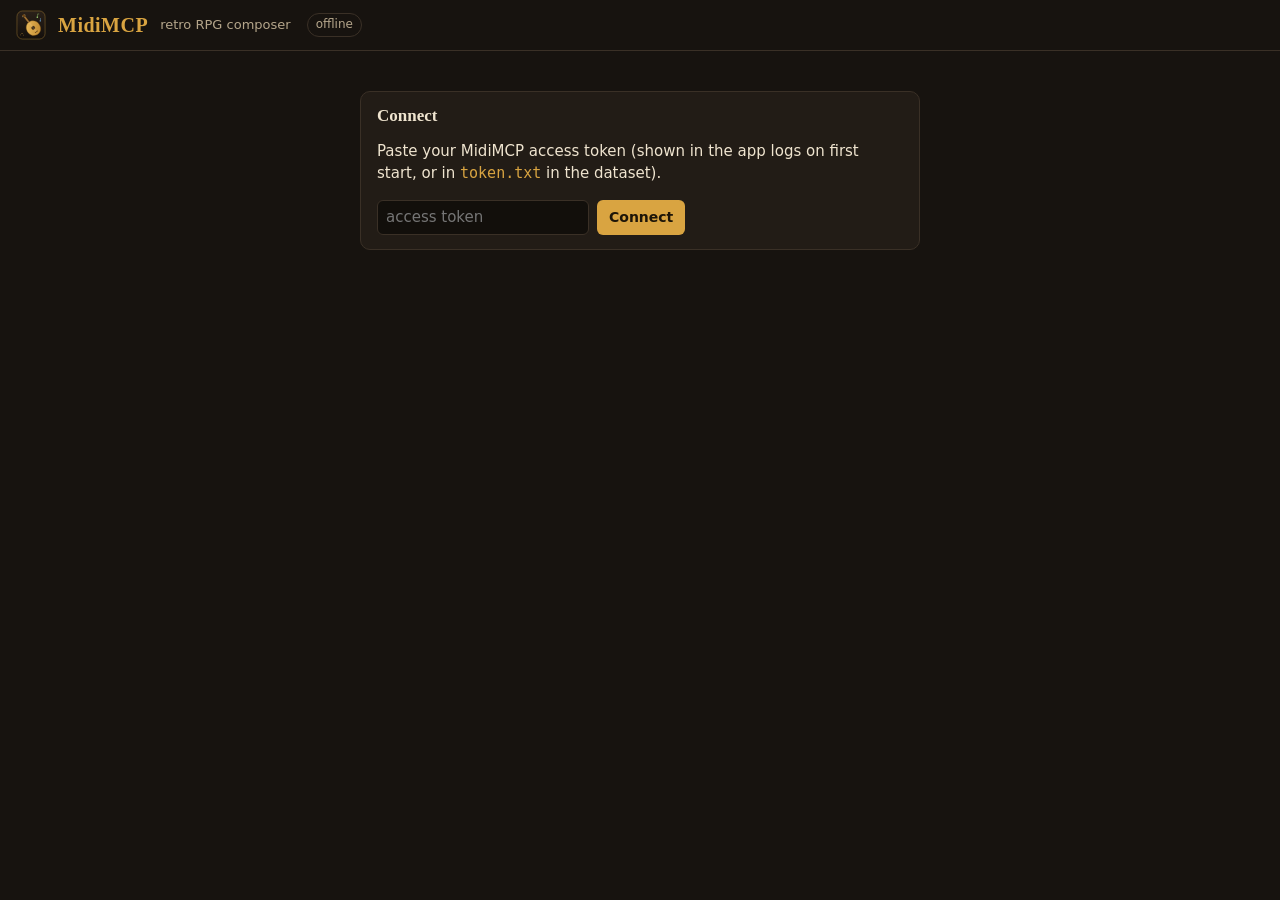
<file: src/midimcp/web/index.html>
<!doctype html>
<html lang="en">
<head>
  <meta charset="utf-8">
  <meta name="viewport" content="width=device-width, initial-scale=1">
  <title>MidiMCP</title>
  <link rel="icon" href="icon.svg" type="image/svg+xml">
  <link rel="icon" href="icon-192.png" type="image/png" sizes="192x192">
  <link rel="apple-touch-icon" href="icon-192.png">
  <link rel="stylesheet" href="style.css">
  <link rel="stylesheet" href="editor.css">
  <script type="module" src="app.js"></script>
</head>
<body>
  <div id="toast" class="toast" role="alert" hidden>
    <span id="toast-text"></span>
    <button id="toast-close" class="link" aria-label="Dismiss">✕</button>
  </div>
  <header class="topbar">
    <img class="logo" src="icon.svg" alt="" width="30" height="30">
    <h1>MidiMCP</h1>
    <span class="subtitle">retro RPG composer</span>
    <nav id="tabs" class="tabs" hidden>
      <button data-view="songs" class="tab active">Songs</button>
      <button data-view="templates" class="tab">Templates</button>
      <a class="tab" href="help.html">Help</a>
      <a class="tab" href="setup.html">Setup</a>
    </nav>
    <span id="connection" class="pill">offline</span>
    <button id="logout" class="link" hidden>Forget token</button>
  </header>

  <section id="login" class="card narrow" hidden>
    <h2>Connect</h2>
    <p>Paste your MidiMCP access token (shown in the app logs on first start, or in <code>token.txt</code> in the dataset).</p>
    <form id="login-form">
      <input id="token-input" type="password" autocomplete="off" placeholder="access token" required>
      <button type="submit">Connect</button>
    </form>
    <p id="login-error" class="error" hidden></p>
  </section>

  <div id="app" class="layout" hidden>
    <aside class="card library" aria-label="Song library">
      <h2>Songs</h2>
      <input id="search" type="search" placeholder="Search title, tag, template, mood, key…" aria-label="Search songs">
      <div id="library-filters" class="chips" aria-label="Show"></div>
      <div id="library-categories" class="chips" aria-label="Category"></div>
      <div class="lib-row">
        <select id="library-sort" aria-label="Sort songs">
          <option value="recent">Newest</option>
          <option value="title">A–Z</option>
          <option value="favorites">★ first</option>
        </select>
        <button id="new-collection" class="secondary small" title="Make your own category">+ Collection</button>
      </div>
      <div id="collection-actions" class="lib-row" hidden>
        <button id="rename-collection" class="secondary small">Rename</button>
        <button id="delete-collection" class="secondary small">Delete collection</button>
      </div>
      <ul id="project-list" class="project-list"></ul>
      <p id="library-empty" class="hint" hidden>No songs yet. Ask your AI client to compose one; it appears here automatically.</p>
    </aside>

    <main class="workspace">
      <section id="welcome" class="card">
        <h2>Choose a song</h2>
        <p class="hint">Pick a song on the left. New songs and edits made by Claude, Codex or Antigravity show up live.</p>
        <p id="welcome-note" class="meta" hidden></p>
      </section>

      <div id="song" hidden>
        <section class="card song-head">
          <div>
            <div class="title-row">
              <button id="favorite-song" class="star" aria-pressed="false" title="Add to favorites">☆</button>
              <h2 id="song-title"></h2>
            </div>
            <p id="song-meta" class="meta"></p>
            <p id="last-change" class="meta"></p>
            <details id="song-collections" class="collections-picker">
              <summary>Collections: <span id="song-collections-label">none</span></summary>
              <div id="song-collections-list"></div>
            </details>
          </div>
          <div class="head-actions">
            <span id="revision" class="pill"></span>
            <div class="download-group">
              <button id="download-song" class="download">⬇ Download song</button>
              <select id="download-format" aria-label="Download format">
                <option value="mp3:320">MP3 · 320 kbps (best)</option>
                <option value="mp3:192" selected>MP3 · 192 kbps</option>
                <option value="mp3:128">MP3 · 128 kbps (smallest)</option>
                <option value="wav">WAV · lossless audio</option>
                <option value="midi">MIDI · for games / editors</option>
                <option value="json">Project JSON · backup</option>
              </select>
            </div>
            <span id="download-status" class="hint" aria-live="polite"></span>
            <button id="delete-song" class="danger">Delete song</button>
          </div>
        </section>

        <p id="update-banner" class="banner" hidden>
          <span id="update-text"></span>
          <button id="update-reload" class="secondary">Load new version</button>
        </p>

        <section class="card transport" aria-label="Transport">
          <div class="buttons">
            <button id="play" disabled>▶ Play</button>
            <button id="pause" disabled>⏸ Pause</button>
            <button id="stop" disabled>⏹ Stop</button>
            <label class="inline"><input id="loop" type="checkbox"> Loop</label>
            <label class="inline">Speed <select id="speed"></select></label>
            <label class="inline">Volume <input id="volume" type="range" min="0" max="1" step="0.05" value="0.8"></label>
            <span id="player-state" class="pill">empty</span>
          </div>
          <div class="readout">
            <span>Bar <strong id="bar">–</strong> · Beat <strong id="beat">–</strong></span>
            <span><strong id="time">0:00</strong> / <span id="duration">0:00</span></span>
          </div>
          <p class="hint">Speed is preview-only: the song is re-rendered at the new tempo; pitch stays the same. Loop plays just the loop section back-to-back with no gap, exactly as a game would.</p>
          <p id="selection-preview" class="banner" hidden>Looping your selected passage (preview only).
            <button id="end-selection-preview" class="secondary">Return to whole song</button>
          </p>
        </section>

        <section class="card" aria-label="Measure overview">
          <div class="section-head">
            <h3>Overview</h3>
            <span class="hint">click to jump</span>
          </div>
          <div id="overview" class="overview"></div>
        </section>

        <section class="card" aria-label="Tracks">
          <div class="section-head">
            <h3>Tracks</h3>
            <span class="hint">changes are saved as new revisions</span>
          </div>
          <p id="allowed-instruments" class="hint" hidden></p>
          <p class="hint">Libraries have different playing dynamics and levels. After changing a sound source, balance its track volume against the other instruments.</p>
          <table class="tracks">
            <thead><tr><th>Track</th><th>Sound source / instrument</th><th>Volume</th><th>Mute</th><th>Notes</th><th>Default</th></tr></thead>
            <tbody id="track-rows"></tbody>
          </table>
        </section>

        <section id="note-editor" class="card" aria-label="Note editor">
          <div class="section-head">
            <h3>Note editor</h3>
            <button id="toggle-note-editor" class="secondary" aria-expanded="false" aria-controls="note-editor-panel">Edit notes / phrases</button>
          </div>
          <p class="hint">Refine a generated part: select notes, change their length or timing, and protect passages you want to keep.</p>
          <div id="note-editor-panel" hidden></div>
        </section>

        <section class="card" aria-label="Validation">
          <div class="section-head"><h3>Checks</h3><span id="check-summary" class="hint"></span></div>
          <ul id="issues" class="issues"></ul>
        </section>

        <section class="card" aria-label="Download">
          <div class="section-head"><h3>Download</h3><span class="hint">each button saves the current version to your computer; a copy stays on the NAS</span></div>
          <p class="hint">WAV and MP3 preserve sampled instruments. MIDI uses each track's General MIDI fallback; project JSON remembers the sampled source but does not include its samples.</p>
          <div class="buttons">
            <button class="secondary" data-export="midi">⬇ MIDI (.mid)</button>
            <button class="secondary" data-export="wav">⬇ WAV audio</button>
            <button class="secondary" data-export="mp3">⬇ MP3</button>
            <select id="mp3-bitrate" aria-label="MP3 quality">
              <option value="128">128 kbps</option>
              <option value="192" selected>192 kbps</option>
              <option value="256">256 kbps</option>
              <option value="320">320 kbps</option>
            </select>
            <button class="secondary" data-export="json">⬇ Project JSON</button>
            <span id="export-status" class="hint"></span>
          </div>
          <h4 id="export-list-title" class="hint" hidden>Earlier downloads (stored on the NAS)</h4>
          <ul id="export-list" class="exports"></ul>
        </section>
      </div>

      <section class="card" aria-label="AI connection" id="connect">
        <h3>Connect an AI client</h3>
        <p class="hint">MCP endpoint: <code id="mcp-url"></code> with header <code>Authorization: Bearer &lt;token&gt;</code>. Download a ready-made config (your NAS address and token are already filled in):</p>
        <div class="buttons">
          <a id="config-antigravity" class="button" download="mcp_config.json">⬇ Antigravity (mcp_config.json)</a>
          <a id="config-claude" class="button secondary" download=".mcp.json">⬇ Claude Code (.mcp.json)</a>
          <button id="copy-claude-command" class="secondary">Copy Claude Code command</button>
          <a id="config-codex" class="button secondary" download="config.toml">⬇ Codex (config.toml)</a>
          <a id="config-tools" class="button secondary" download="midimcp-tools.json">⬇ Tool list with schemas (JSON)</a>
        </div>
        <ul class="hint connect-steps">
          <li><strong>Antigravity:</strong> Agent panel → … → MCP Servers → Manage MCP Servers → View raw config, and paste the file's contents (or save it as <code>~/.gemini/antigravity/mcp_config.json</code>). Already have other servers? Copy only the <code>"midimcp"</code> entry into your <code>"mcpServers"</code>. Then refresh the server list.</li>
          <li><strong>Claude Code:</strong> run the copied command once, or put <code>.mcp.json</code> in a project folder.</li>
          <li><strong>Codex:</strong> add the file's lines to <code>~/.codex/config.toml</code> and set <code>MIDIMCP_TOKEN</code> as its first comment shows.</li>
          <li>These files contain your access token: don't share them. More: <a href="setup.html#clients">Setup → Connect AI clients</a>.</li>
        </ul>
        <p id="engine" class="hint"></p>
      </section>

    </main>
  </div>
  <div id="templates-view" class="layout" hidden>
    <aside class="card library" aria-label="Templates">
      <h2>Templates</h2>
      <p class="hint">Starting points for the AI: ensemble, form, chords and style tips. Duplicate a built-in one to make your own.</p>
      <div id="template-filters" class="chips" aria-label="Template category"></div>
      <ul id="template-list" class="project-list"></ul>
    </aside>
    <main class="workspace">
      <section id="template-empty" class="card"><h2>Choose a template</h2></section>
      <section id="template-detail" class="card" hidden></section>
      <section id="template-editor" class="card" hidden>
        <div class="section-head"><h3>Edit template (JSON)</h3><span class="hint">saved to data/templates on the NAS</span></div>
        <textarea id="template-json" spellcheck="false" aria-label="Template JSON"></textarea>
        <div class="buttons">
          <button id="template-save">Save</button>
          <button id="template-cancel" class="secondary">Cancel</button>
          <span id="template-status" class="hint"></span>
        </div>
      </section>
    </main>
  </div>
  <audio id="audio" preload="auto"></audio>
</body>
</html>
</file>
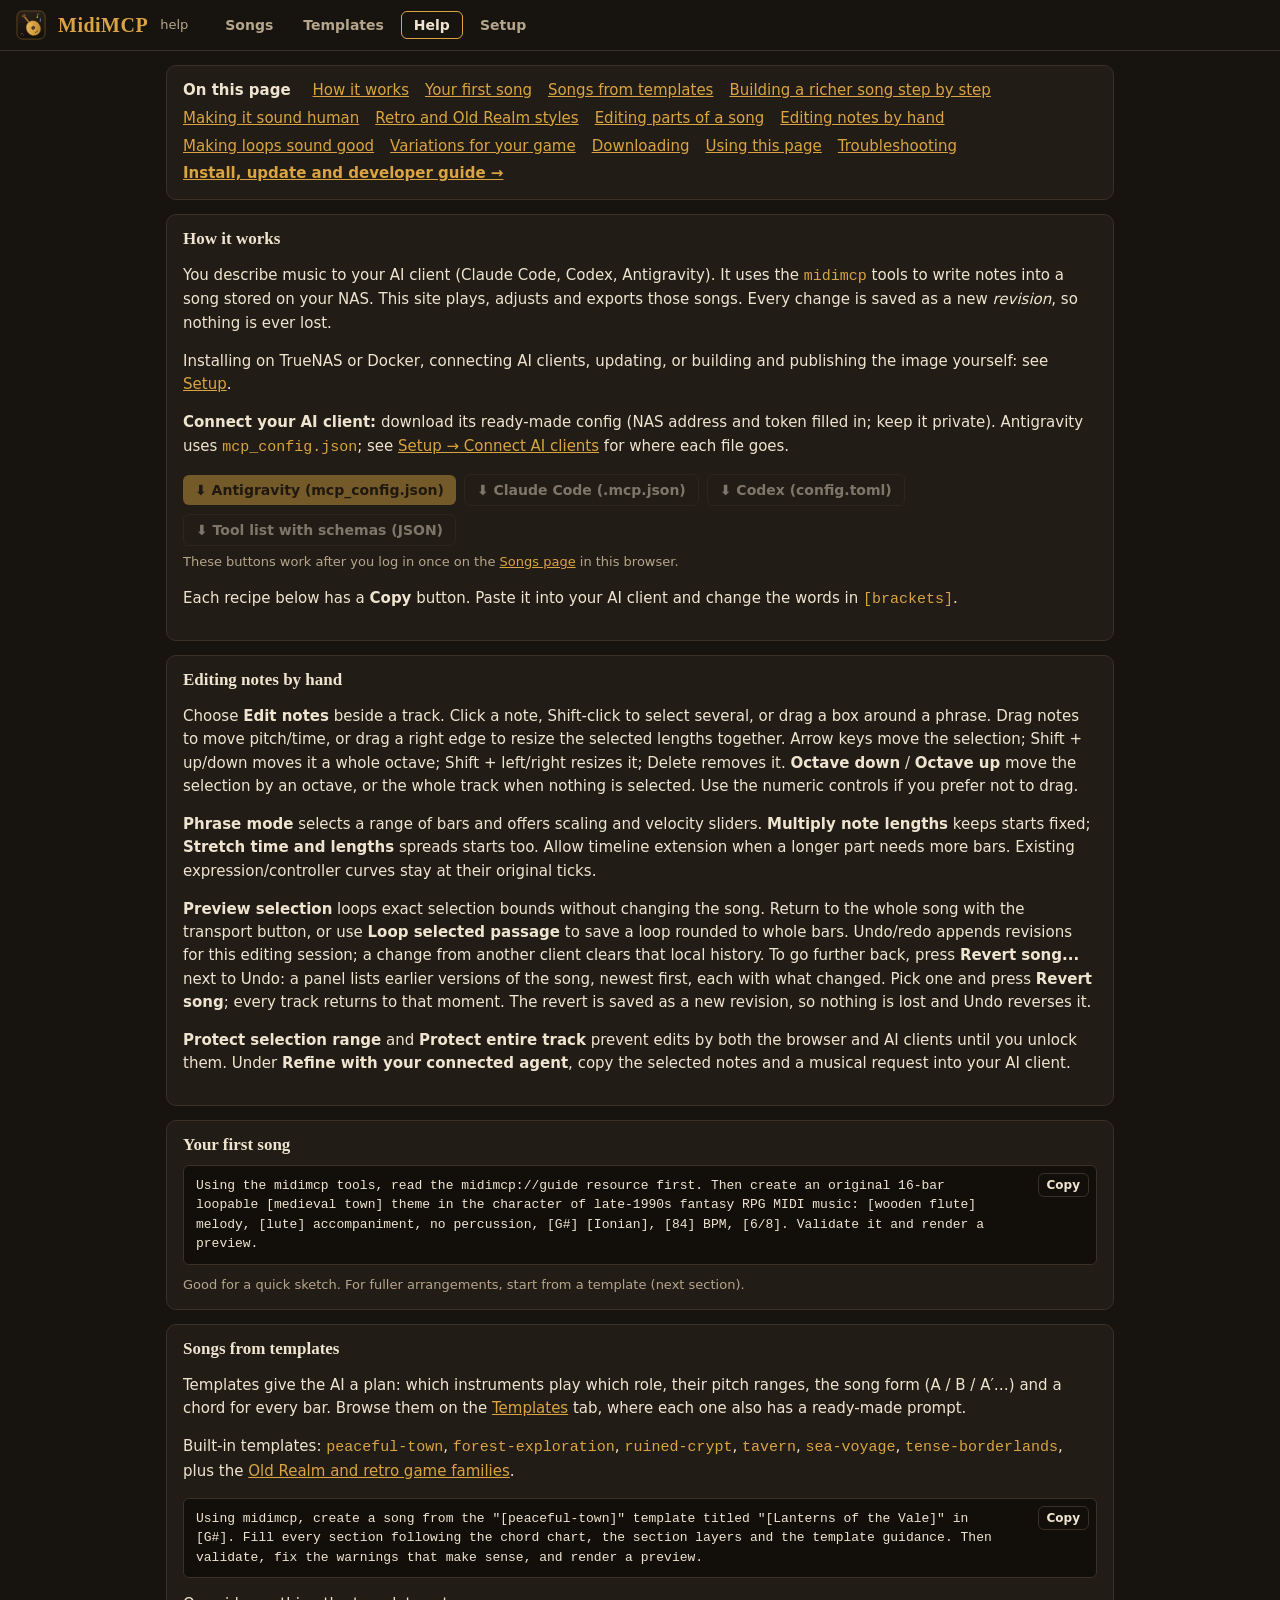
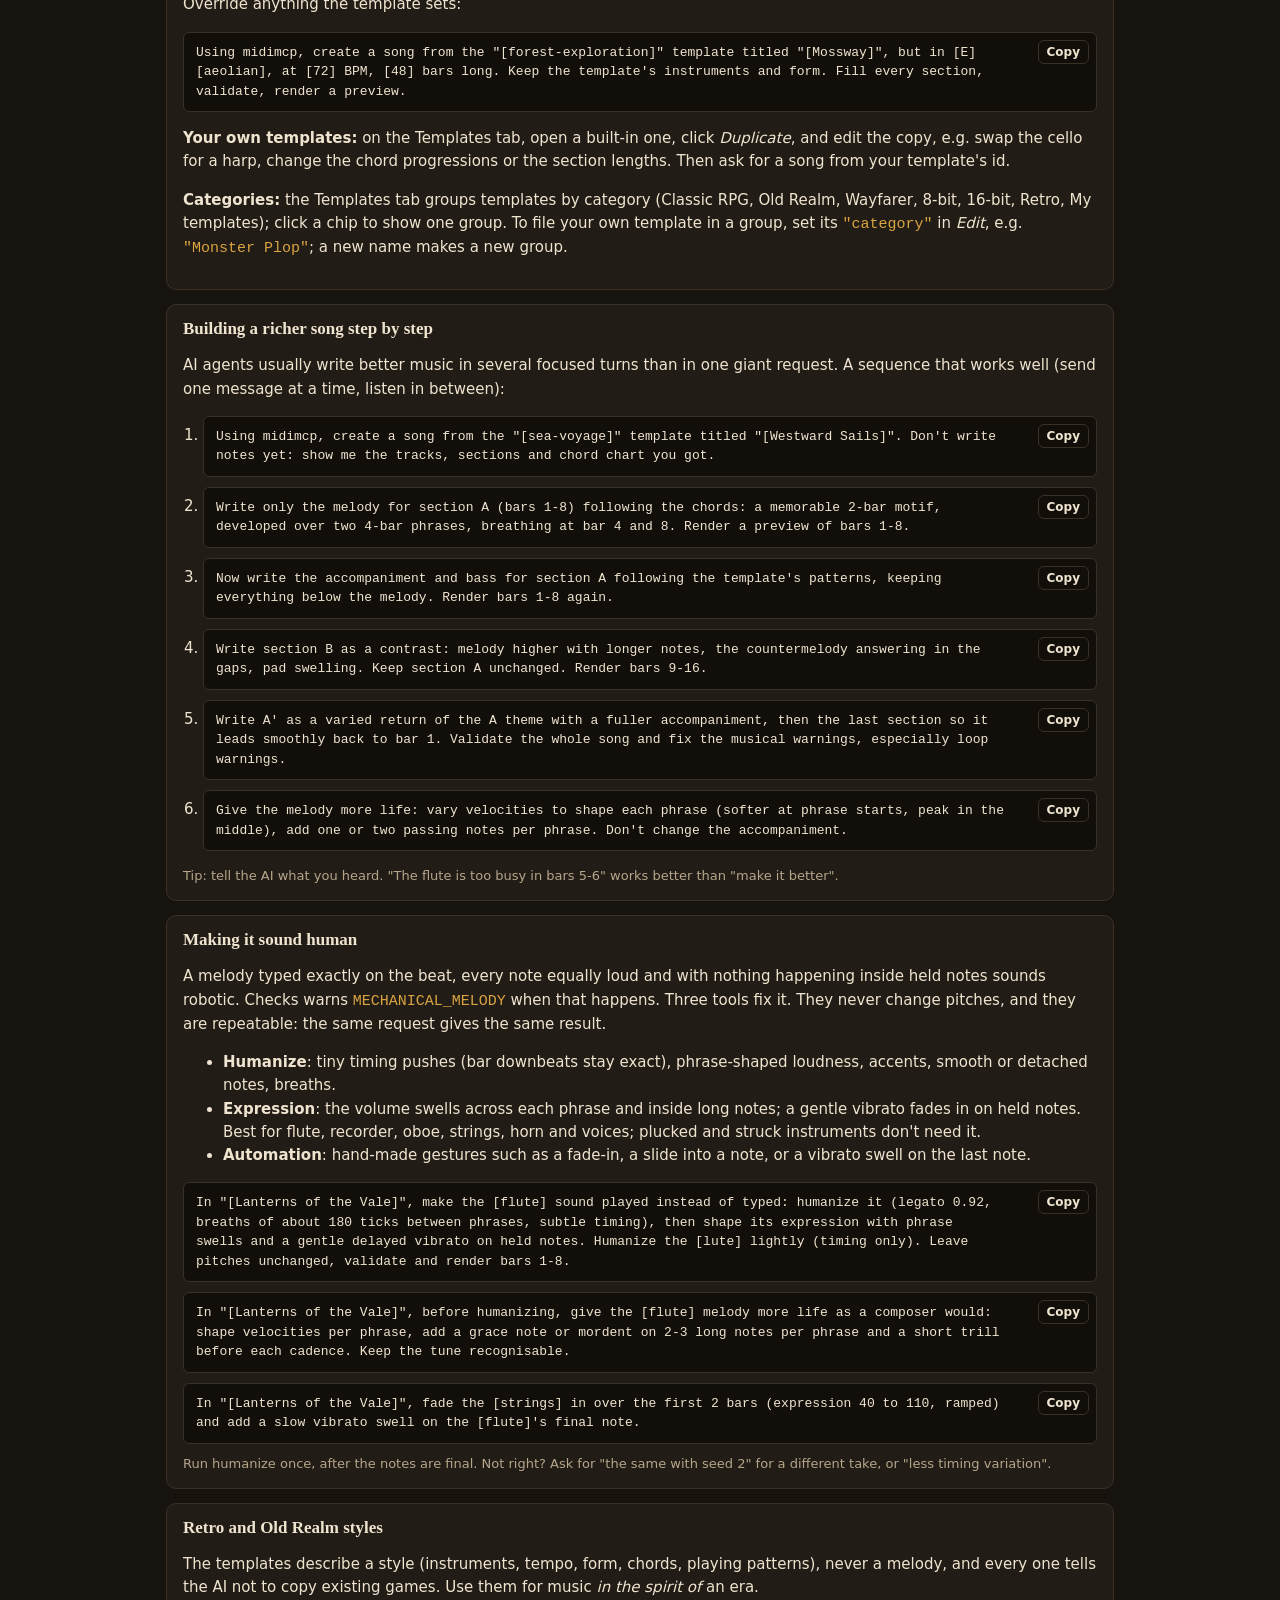
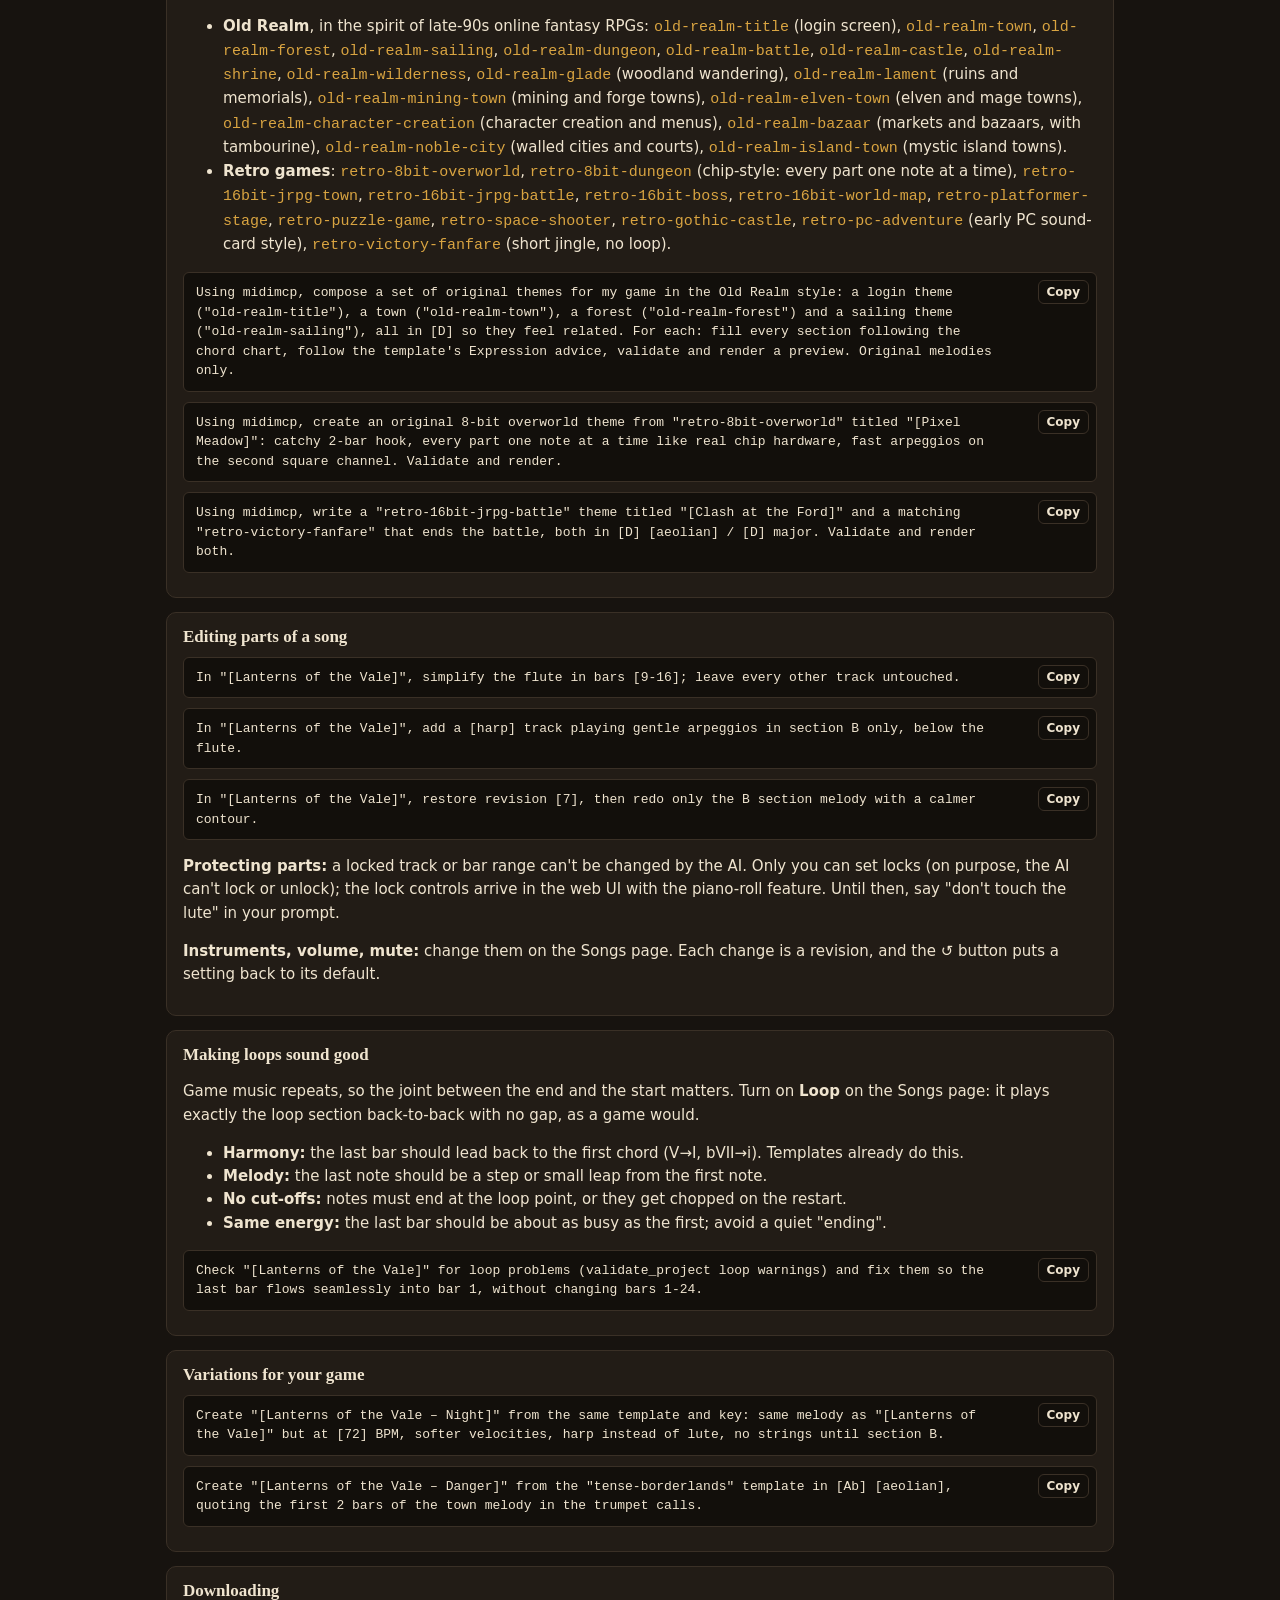
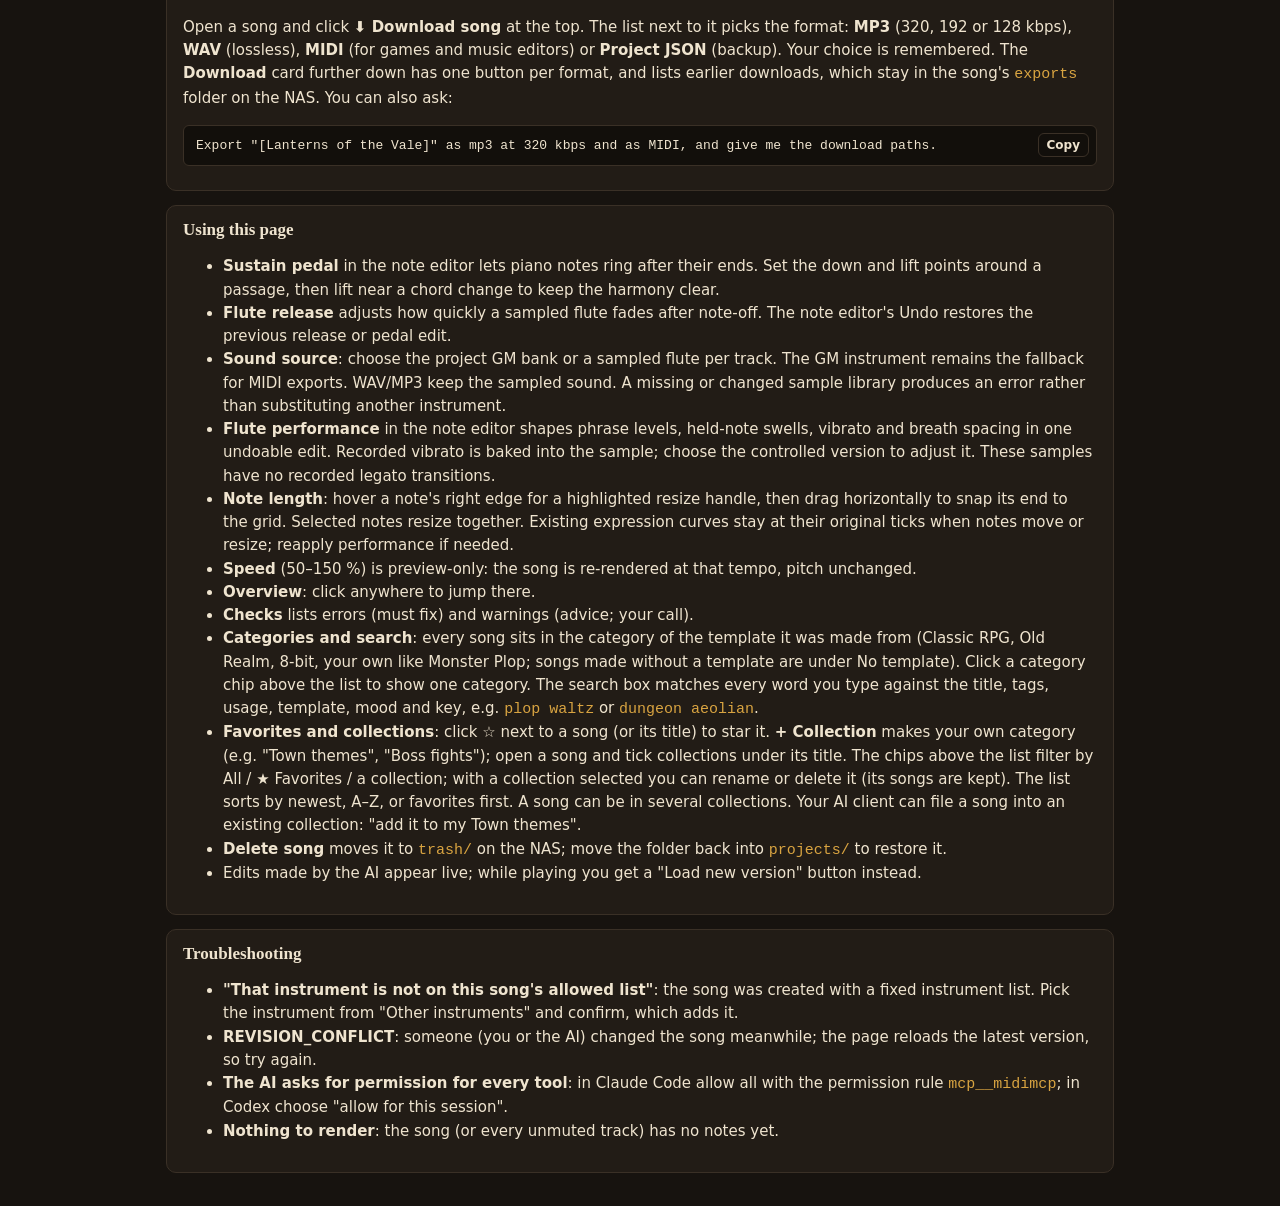
<file: src/midimcp/web/help.html>
<!doctype html>
<html lang="en">
<head>
  <meta charset="utf-8">
  <meta name="viewport" content="width=device-width, initial-scale=1">
  <title>MidiMCP – Help</title>
  <link rel="icon" href="icon.svg" type="image/svg+xml">
  <link rel="stylesheet" href="style.css">
  <script type="module" src="help.js"></script>
</head>
<body>
  <header class="topbar">
    <img class="logo" src="icon.svg" alt="" width="30" height="30">
    <h1>MidiMCP</h1>
    <span class="subtitle">help</span>
    <nav class="tabs">
      <a class="tab" href="./">Songs</a>
      <a class="tab" href="./#templates">Templates</a>
      <a class="tab active" href="help.html">Help</a>
      <a class="tab" href="setup.html">Setup</a>
    </nav>
  </header>

  <main class="help">
    <nav class="card toc" aria-label="Contents">
      <strong>On this page</strong>
      <a href="#how">How it works</a>
      <a href="#first">Your first song</a>
      <a href="#templates">Songs from templates</a>
      <a href="#complex">Building a richer song step by step</a>
      <a href="#human">Making it sound human</a>
      <a href="#styles">Retro and Old Realm styles</a>
      <a href="#edit">Editing parts of a song</a>
      <a href="#note-editor-help">Editing notes by hand</a>
      <a href="#loops">Making loops sound good</a>
      <a href="#variations">Variations for your game</a>
      <a href="#export">Downloading</a>
      <a href="#ui">Using this page</a>
      <a href="#trouble">Troubleshooting</a>
      <a href="setup.html"><strong>Install, update and developer guide →</strong></a>
    </nav>

    <section class="card" id="how">
      <h2>How it works</h2>
      <p>You describe music to your AI client (Claude Code, Codex, Antigravity). It uses the <code>midimcp</code> tools to write notes into a song stored on your NAS. This site plays, adjusts and exports those songs. Every change is saved as a new <em>revision</em>, so nothing is ever lost.</p>
      <p>Installing on TrueNAS or Docker, connecting AI clients, updating, or building and publishing the image yourself: see <a href="setup.html">Setup</a>.</p>
      <p><strong>Connect your AI client:</strong> download its ready-made config (NAS address and token filled in; keep it private). Antigravity uses <code>mcp_config.json</code>; see <a href="setup.html#clients">Setup → Connect AI clients</a> for where each file goes.</p>
      <div class="buttons config-downloads">
        <a class="button" data-mcp-config="antigravity" download="mcp_config.json">⬇ Antigravity (mcp_config.json)</a>
        <a class="button secondary" data-mcp-config="claude" download=".mcp.json">⬇ Claude Code (.mcp.json)</a>
        <a class="button secondary" data-mcp-config="codex" download="config.toml">⬇ Codex (config.toml)</a>
        <a class="button secondary" data-mcp-config="tools" download="midimcp-tools.json">⬇ Tool list with schemas (JSON)</a>
      </div>
      <p class="hint" data-needs-login>These buttons work after you log in once on the <a href="./">Songs page</a> in this browser.</p>

      <p>Each recipe below has a <strong>Copy</strong> button. Paste it into your AI client and change the words in <code>[brackets]</code>.</p>
    </section>

    <section class="card" id="note-editor-help">
      <h2>Editing notes by hand</h2>
      <p>Choose <strong>Edit notes</strong> beside a track. Click a note, Shift-click to select several, or drag a box around a phrase. Drag notes to move pitch/time, or drag a right edge to resize the selected lengths together. Arrow keys move the selection; Shift + up/down moves it a whole octave; Shift + left/right resizes it; Delete removes it. <strong>Octave down</strong> / <strong>Octave up</strong> move the selection by an octave, or the whole track when nothing is selected. Use the numeric controls if you prefer not to drag.</p>
      <p><strong>Phrase mode</strong> selects a range of bars and offers scaling and velocity sliders. <strong>Multiply note lengths</strong> keeps starts fixed; <strong>Stretch time and lengths</strong> spreads starts too. Allow timeline extension when a longer part needs more bars. Existing expression/controller curves stay at their original ticks.</p>
      <p><strong>Preview selection</strong> loops exact selection bounds without changing the song. Return to the whole song with the transport button, or use <strong>Loop selected passage</strong> to save a loop rounded to whole bars. Undo/redo appends revisions for this editing session; a change from another client clears that local history. To go further back, press <strong>Revert song...</strong> next to Undo: a panel lists earlier versions of the song, newest first, each with what changed. Pick one and press <strong>Revert song</strong>; every track returns to that moment. The revert is saved as a new revision, so nothing is lost and Undo reverses it.</p>
      <p><strong>Protect selection range</strong> and <strong>Protect entire track</strong> prevent edits by both the browser and AI clients until you unlock them. Under <strong>Refine with your connected agent</strong>, copy the selected notes and a musical request into your AI client.</p>
    </section>

    <section class="card" id="first">
      <h2>Your first song</h2>
      <div class="recipe"><pre>Using the midimcp tools, read the midimcp://guide resource first. Then create an original 16-bar loopable [medieval town] theme in the character of late-1990s fantasy RPG MIDI music: [wooden flute] melody, [lute] accompaniment, no percussion, [G#] [Ionian], [84] BPM, [6/8]. Validate it and render a preview.</pre></div>
      <p class="hint">Good for a quick sketch. For fuller arrangements, start from a template (next section).</p>
    </section>

    <section class="card" id="templates">
      <h2>Songs from templates</h2>
      <p>Templates give the AI a plan: which instruments play which role, their pitch ranges, the song form (A / B / A′…) and a chord for every bar. Browse them on the <a href="./#templates">Templates</a> tab, where each one also has a ready-made prompt.</p>
      <p>Built-in templates: <code>peaceful-town</code>, <code>forest-exploration</code>, <code>ruined-crypt</code>, <code>tavern</code>, <code>sea-voyage</code>, <code>tense-borderlands</code>, plus the <a href="#styles">Old Realm and retro game families</a>.</p>
      <div class="recipe"><pre>Using midimcp, create a song from the "[peaceful-town]" template titled "[Lanterns of the Vale]" in [G#]. Fill every section following the chord chart, the section layers and the template guidance. Then validate, fix the warnings that make sense, and render a preview.</pre></div>
      <p>Override anything the template sets:</p>
      <div class="recipe"><pre>Using midimcp, create a song from the "[forest-exploration]" template titled "[Mossway]", but in [E] [aeolian], at [72] BPM, [48] bars long. Keep the template's instruments and form. Fill every section, validate, render a preview.</pre></div>
      <p><strong>Your own templates:</strong> on the Templates tab, open a built-in one, click <em>Duplicate</em>, and edit the copy, e.g. swap the cello for a harp, change the chord progressions or the section lengths. Then ask for a song from your template's id.</p>
      <p><strong>Categories:</strong> the Templates tab groups templates by category (Classic RPG, Old Realm, Wayfarer, 8-bit, 16-bit, Retro, My templates); click a chip to show one group. To file your own template in a group, set its <code>"category"</code> in <em>Edit</em>, e.g. <code>"Monster Plop"</code>; a new name makes a new group.</p>
    </section>

    <section class="card" id="complex">
      <h2>Building a richer song step by step</h2>
      <p>AI agents usually write better music in several focused turns than in one giant request. A sequence that works well (send one message at a time, listen in between):</p>
      <ol class="steps">
        <li><div class="recipe"><pre>Using midimcp, create a song from the "[sea-voyage]" template titled "[Westward Sails]". Don't write notes yet: show me the tracks, sections and chord chart you got.</pre></div></li>
        <li><div class="recipe"><pre>Write only the melody for section A (bars 1-8) following the chords: a memorable 2-bar motif, developed over two 4-bar phrases, breathing at bar 4 and 8. Render a preview of bars 1-8.</pre></div></li>
        <li><div class="recipe"><pre>Now write the accompaniment and bass for section A following the template's patterns, keeping everything below the melody. Render bars 1-8 again.</pre></div></li>
        <li><div class="recipe"><pre>Write section B as a contrast: melody higher with longer notes, the countermelody answering in the gaps, pad swelling. Keep section A unchanged. Render bars 9-16.</pre></div></li>
        <li><div class="recipe"><pre>Write A' as a varied return of the A theme with a fuller accompaniment, then the last section so it leads smoothly back to bar 1. Validate the whole song and fix the musical warnings, especially loop warnings.</pre></div></li>
        <li><div class="recipe"><pre>Give the melody more life: vary velocities to shape each phrase (softer at phrase starts, peak in the middle), add one or two passing notes per phrase. Don't change the accompaniment.</pre></div></li>
      </ol>
      <p class="hint">Tip: tell the AI what you heard. "The flute is too busy in bars 5-6" works better than "make it better".</p>
    </section>

    <section class="card" id="human">
      <h2>Making it sound human</h2>
      <p>A melody typed exactly on the beat, every note equally loud and with nothing happening inside held notes sounds robotic. Checks warns <code>MECHANICAL_MELODY</code> when that happens. Three tools fix it. They never change pitches, and they are repeatable: the same request gives the same result.</p>
      <ul>
        <li><strong>Humanize</strong>: tiny timing pushes (bar downbeats stay exact), phrase-shaped loudness, accents, smooth or detached notes, breaths.</li>
        <li><strong>Expression</strong>: the volume swells across each phrase and inside long notes; a gentle vibrato fades in on held notes. Best for flute, recorder, oboe, strings, horn and voices; plucked and struck instruments don't need it.</li>
        <li><strong>Automation</strong>: hand-made gestures such as a fade-in, a slide into a note, or a vibrato swell on the last note.</li>
      </ul>
      <div class="recipe"><pre>In "[Lanterns of the Vale]", make the [flute] sound played instead of typed: humanize it (legato 0.92, breaths of about 180 ticks between phrases, subtle timing), then shape its expression with phrase swells and a gentle delayed vibrato on held notes. Humanize the [lute] lightly (timing only). Leave pitches unchanged, validate and render bars 1-8.</pre></div>
      <div class="recipe"><pre>In "[Lanterns of the Vale]", before humanizing, give the [flute] melody more life as a composer would: shape velocities per phrase, add a grace note or mordent on 2-3 long notes per phrase and a short trill before each cadence. Keep the tune recognisable.</pre></div>
      <div class="recipe"><pre>In "[Lanterns of the Vale]", fade the [strings] in over the first 2 bars (expression 40 to 110, ramped) and add a slow vibrato swell on the [flute]'s final note.</pre></div>
      <p class="hint">Run humanize once, after the notes are final. Not right? Ask for "the same with seed 2" for a different take, or "less timing variation".</p>
    </section>

    <section class="card" id="styles">
      <h2>Retro and Old Realm styles</h2>
      <p>The templates describe a style (instruments, tempo, form, chords, playing patterns), never a melody, and every one tells the AI not to copy existing games. Use them for music <em>in the spirit of</em> an era.</p>
      <ul>
        <li><strong>Old Realm</strong>, in the spirit of late-90s online fantasy RPGs: <code>old-realm-title</code> (login screen), <code>old-realm-town</code>, <code>old-realm-forest</code>, <code>old-realm-sailing</code>, <code>old-realm-dungeon</code>, <code>old-realm-battle</code>, <code>old-realm-castle</code>, <code>old-realm-shrine</code>, <code>old-realm-wilderness</code>, <code>old-realm-glade</code> (woodland wandering), <code>old-realm-lament</code> (ruins and memorials), <code>old-realm-mining-town</code> (mining and forge towns), <code>old-realm-elven-town</code> (elven and mage towns), <code>old-realm-character-creation</code> (character creation and menus), <code>old-realm-bazaar</code> (markets and bazaars, with tambourine), <code>old-realm-noble-city</code> (walled cities and courts), <code>old-realm-island-town</code> (mystic island towns).</li>
        <li><strong>Retro games</strong>: <code>retro-8bit-overworld</code>, <code>retro-8bit-dungeon</code> (chip-style: every part one note at a time), <code>retro-16bit-jrpg-town</code>, <code>retro-16bit-jrpg-battle</code>, <code>retro-16bit-boss</code>, <code>retro-16bit-world-map</code>, <code>retro-platformer-stage</code>, <code>retro-puzzle-game</code>, <code>retro-space-shooter</code>, <code>retro-gothic-castle</code>, <code>retro-pc-adventure</code> (early PC sound-card style), <code>retro-victory-fanfare</code> (short jingle, no loop).</li>
      </ul>
      <div class="recipe"><pre>Using midimcp, compose a set of original themes for my game in the Old Realm style: a login theme ("old-realm-title"), a town ("old-realm-town"), a forest ("old-realm-forest") and a sailing theme ("old-realm-sailing"), all in [D] so they feel related. For each: fill every section following the chord chart, follow the template's Expression advice, validate and render a preview. Original melodies only.</pre></div>
      <div class="recipe"><pre>Using midimcp, create an original 8-bit overworld theme from "retro-8bit-overworld" titled "[Pixel Meadow]": catchy 2-bar hook, every part one note at a time like real chip hardware, fast arpeggios on the second square channel. Validate and render.</pre></div>
      <div class="recipe"><pre>Using midimcp, write a "retro-16bit-jrpg-battle" theme titled "[Clash at the Ford]" and a matching "retro-victory-fanfare" that ends the battle, both in [D] [aeolian] / [D] major. Validate and render both.</pre></div>
    </section>

    <section class="card" id="edit">
      <h2>Editing parts of a song</h2>
      <div class="recipe"><pre>In "[Lanterns of the Vale]", simplify the flute in bars [9-16]; leave every other track untouched.</pre></div>
      <div class="recipe"><pre>In "[Lanterns of the Vale]", add a [harp] track playing gentle arpeggios in section B only, below the flute.</pre></div>
      <div class="recipe"><pre>In "[Lanterns of the Vale]", restore revision [7], then redo only the B section melody with a calmer contour.</pre></div>
      <p><strong>Protecting parts:</strong> a locked track or bar range can't be changed by the AI. Only you can set locks (on purpose, the AI can't lock or unlock); the lock controls arrive in the web UI with the piano-roll feature. Until then, say "don't touch the lute" in your prompt.</p>
      <p><strong>Instruments, volume, mute:</strong> change them on the Songs page. Each change is a revision, and the ↺ button puts a setting back to its default.</p>
    </section>

    <section class="card" id="loops">
      <h2>Making loops sound good</h2>
      <p>Game music repeats, so the joint between the end and the start matters. Turn on <strong>Loop</strong> on the Songs page: it plays exactly the loop section back-to-back with no gap, as a game would.</p>
      <ul>
        <li><strong>Harmony:</strong> the last bar should lead back to the first chord (V→I, bVII→i). Templates already do this.</li>
        <li><strong>Melody:</strong> the last note should be a step or small leap from the first note.</li>
        <li><strong>No cut-offs:</strong> notes must end at the loop point, or they get chopped on the restart.</li>
        <li><strong>Same energy:</strong> the last bar should be about as busy as the first; avoid a quiet "ending".</li>
      </ul>
      <div class="recipe"><pre>Check "[Lanterns of the Vale]" for loop problems (validate_project loop warnings) and fix them so the last bar flows seamlessly into bar 1, without changing bars 1-24.</pre></div>
    </section>

    <section class="card" id="variations">
      <h2>Variations for your game</h2>
      <div class="recipe"><pre>Create "[Lanterns of the Vale – Night]" from the same template and key: same melody as "[Lanterns of the Vale]" but at [72] BPM, softer velocities, harp instead of lute, no strings until section B.</pre></div>
      <div class="recipe"><pre>Create "[Lanterns of the Vale – Danger]" from the "tense-borderlands" template in [Ab] [aeolian], quoting the first 2 bars of the town melody in the trumpet calls.</pre></div>
    </section>

    <section class="card" id="export">
      <h2>Downloading</h2>
      <p>Open a song and click <strong>⬇ Download song</strong> at the top. The list next to it picks the format: <strong>MP3</strong> (320, 192 or 128 kbps), <strong>WAV</strong> (lossless), <strong>MIDI</strong> (for games and music editors) or <strong>Project JSON</strong> (backup). Your choice is remembered. The <strong>Download</strong> card further down has one button per format, and lists earlier downloads, which stay in the song's <code>exports</code> folder on the NAS. You can also ask:</p>
      <div class="recipe"><pre>Export "[Lanterns of the Vale]" as mp3 at 320 kbps and as MIDI, and give me the download paths.</pre></div>
    </section>

    <section class="card" id="ui">
      <h2>Using this page</h2>
      <ul>
        <li><strong>Sustain pedal</strong> in the note editor lets piano notes ring after their ends. Set the down and lift points around a passage, then lift near a chord change to keep the harmony clear.</li>
        <li><strong>Flute release</strong> adjusts how quickly a sampled flute fades after note-off. The note editor's Undo restores the previous release or pedal edit.</li>
        <li><strong>Sound source</strong>: choose the project GM bank or a sampled flute per track. The GM instrument remains the fallback for MIDI exports. WAV/MP3 keep the sampled sound. A missing or changed sample library produces an error rather than substituting another instrument.</li>
        <li><strong>Flute performance</strong> in the note editor shapes phrase levels, held-note swells, vibrato and breath spacing in one undoable edit. Recorded vibrato is baked into the sample; choose the controlled version to adjust it. These samples have no recorded legato transitions.</li>
        <li><strong>Note length</strong>: hover a note's right edge for a highlighted resize handle, then drag horizontally to snap its end to the grid. Selected notes resize together. Existing expression curves stay at their original ticks when notes move or resize; reapply performance if needed.</li>
        <li><strong>Speed</strong> (50–150 %) is preview-only: the song is re-rendered at that tempo, pitch unchanged.</li>
        <li><strong>Overview</strong>: click anywhere to jump there.</li>
        <li><strong>Checks</strong> lists errors (must fix) and warnings (advice; your call).</li>
        <li><strong>Categories and search</strong>: every song sits in the category of the template it was made from (Classic RPG, Old Realm, 8-bit, your own like Monster Plop; songs made without a template are under No template). Click a category chip above the list to show one category. The search box matches every word you type against the title, tags, usage, template, mood and key, e.g. <code>plop waltz</code> or <code>dungeon aeolian</code>.</li>
        <li><strong>Favorites and collections</strong>: click ☆ next to a song (or its title) to star it. <strong>+ Collection</strong> makes your own category (e.g. "Town themes", "Boss fights"); open a song and tick collections under its title. The chips above the list filter by All / ★ Favorites / a collection; with a collection selected you can rename or delete it (its songs are kept). The list sorts by newest, A–Z, or favorites first. A song can be in several collections. Your AI client can file a song into an existing collection: "add it to my Town themes".</li>
        <li><strong>Delete song</strong> moves it to <code>trash/</code> on the NAS; move the folder back into <code>projects/</code> to restore it.</li>
        <li>Edits made by the AI appear live; while playing you get a "Load new version" button instead.</li>
      </ul>
    </section>

    <section class="card" id="trouble">
      <h2>Troubleshooting</h2>
      <ul>
        <li><strong>"That instrument is not on this song's allowed list"</strong>: the song was created with a fixed instrument list. Pick the instrument from "Other instruments" and confirm, which adds it.</li>
        <li><strong>REVISION_CONFLICT</strong>: someone (you or the AI) changed the song meanwhile; the page reloads the latest version, so try again.</li>
        <li><strong>The AI asks for permission for every tool</strong>: in Claude Code allow all with the permission rule <code>mcp__midimcp</code>; in Codex choose "allow for this session".</li>
        <li><strong>Nothing to render</strong>: the song (or every unmuted track) has no notes yet.</li>
      </ul>
    </section>
  </main>
</body>
</html>
</file>
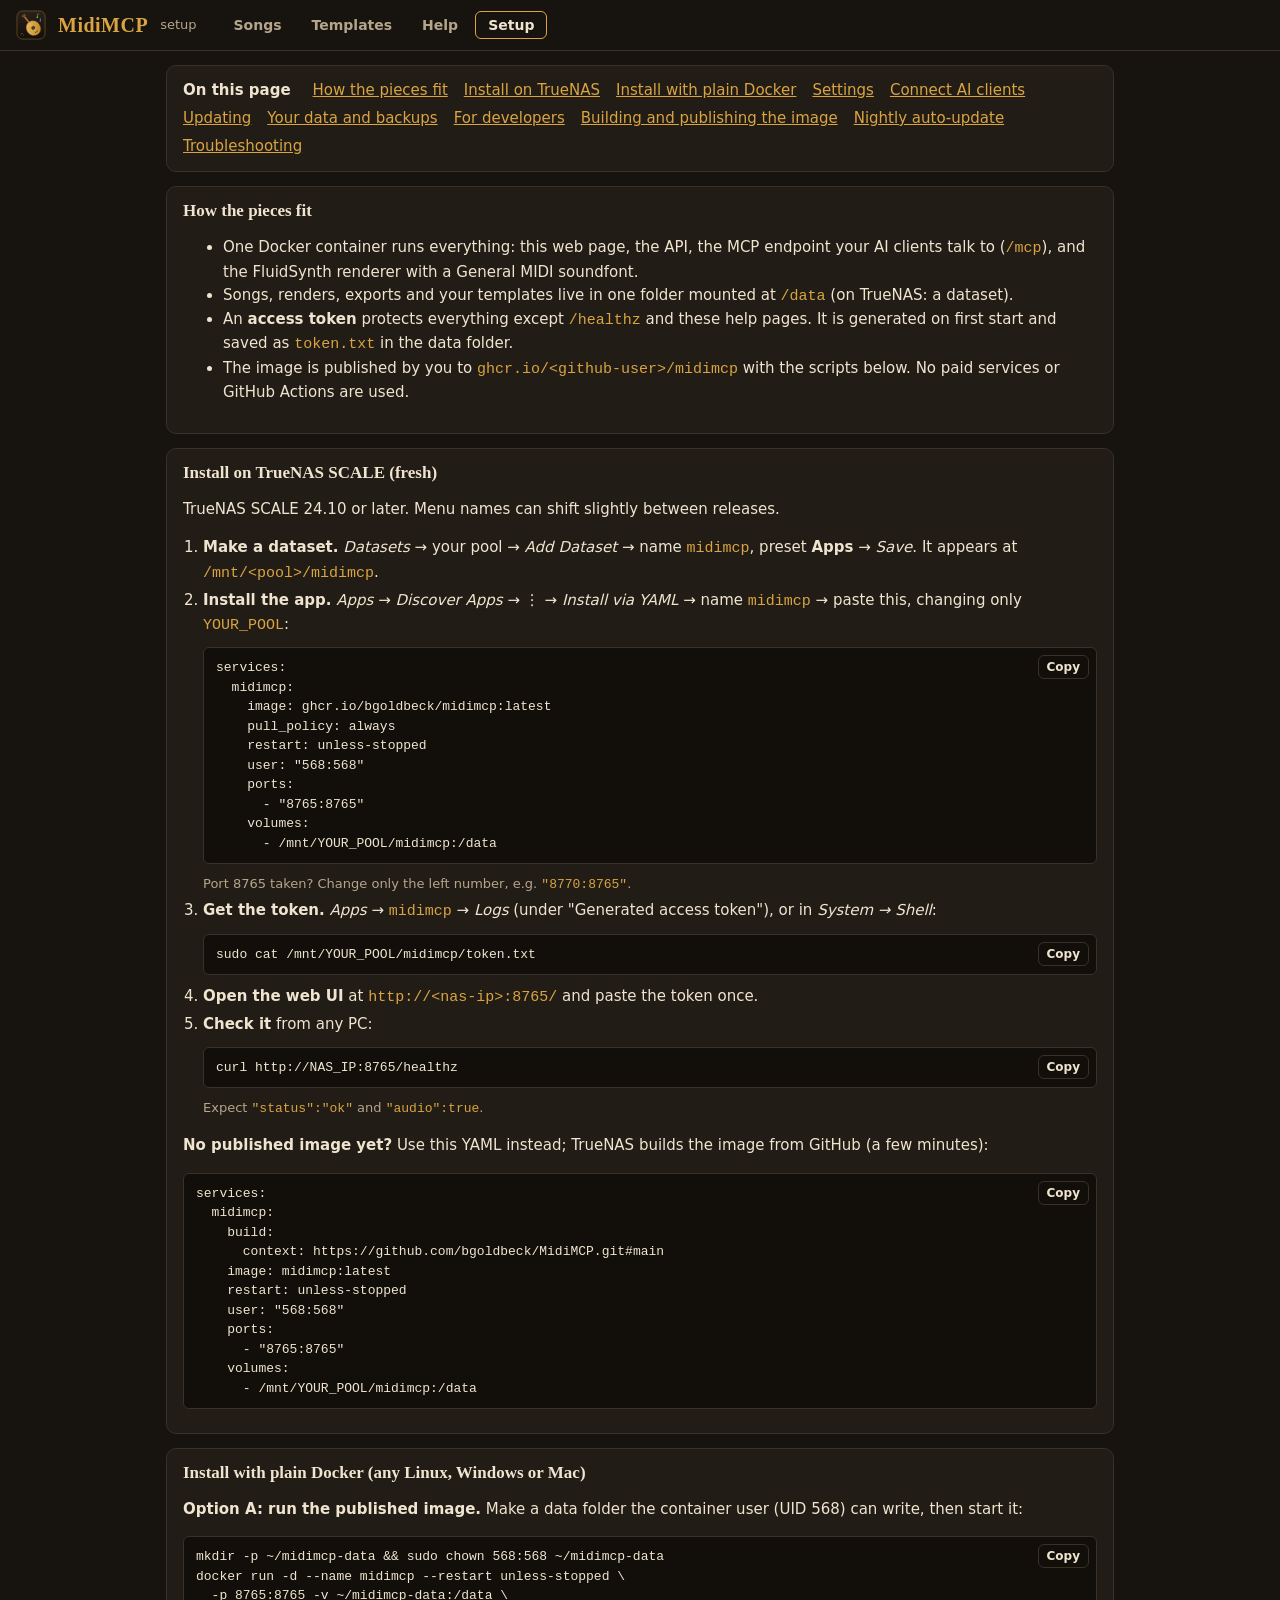
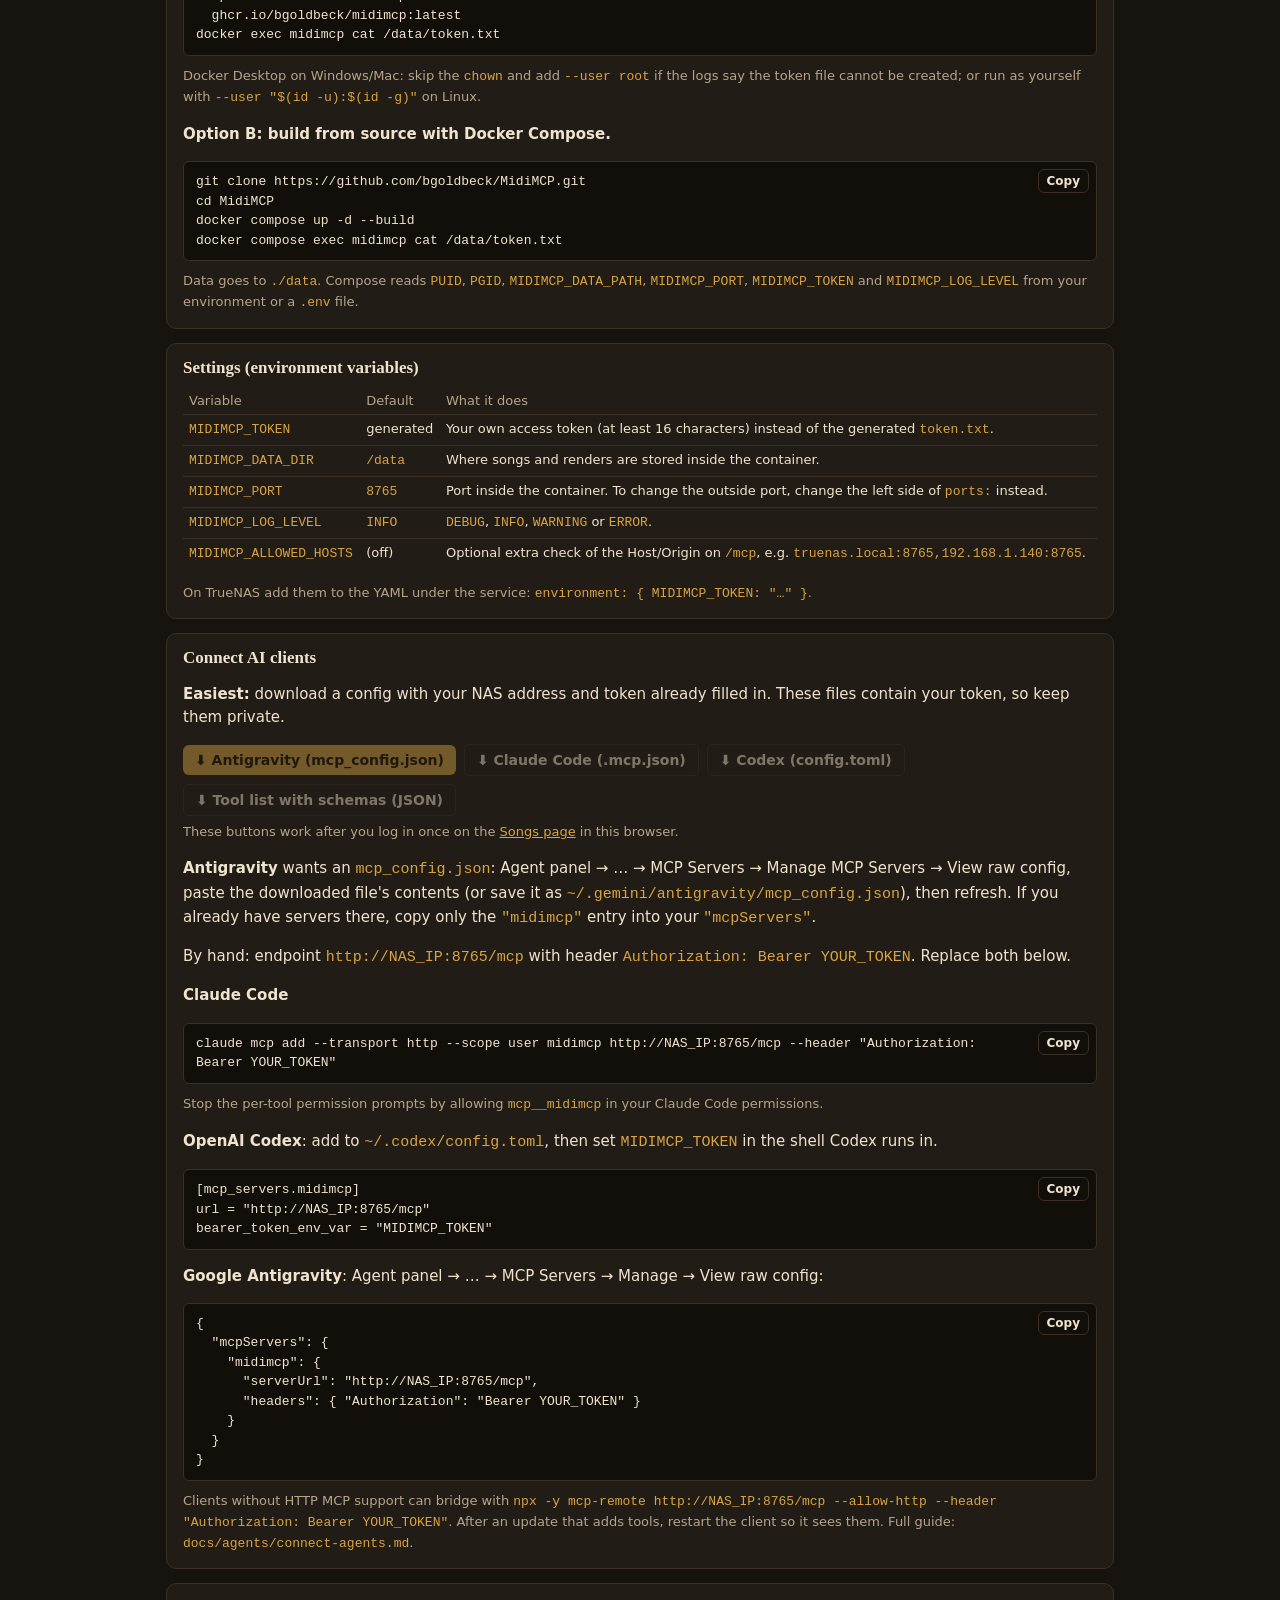
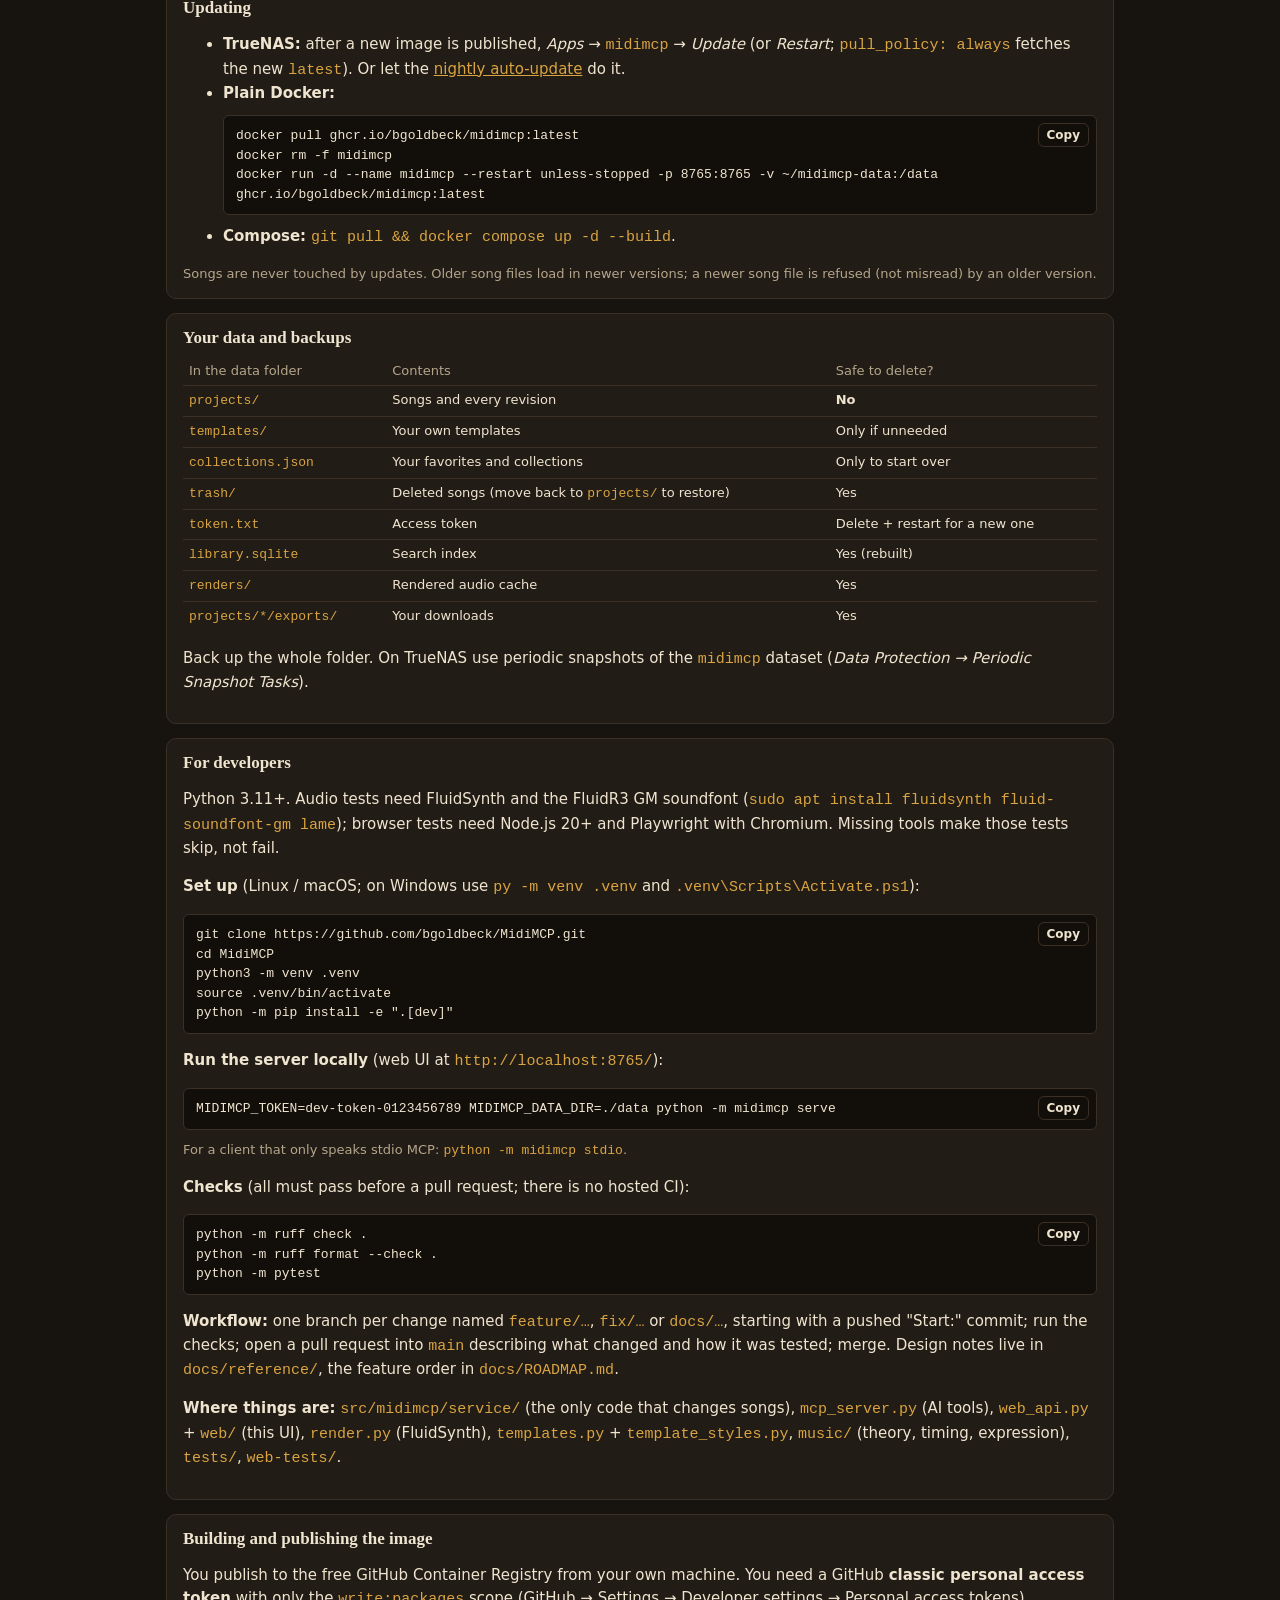
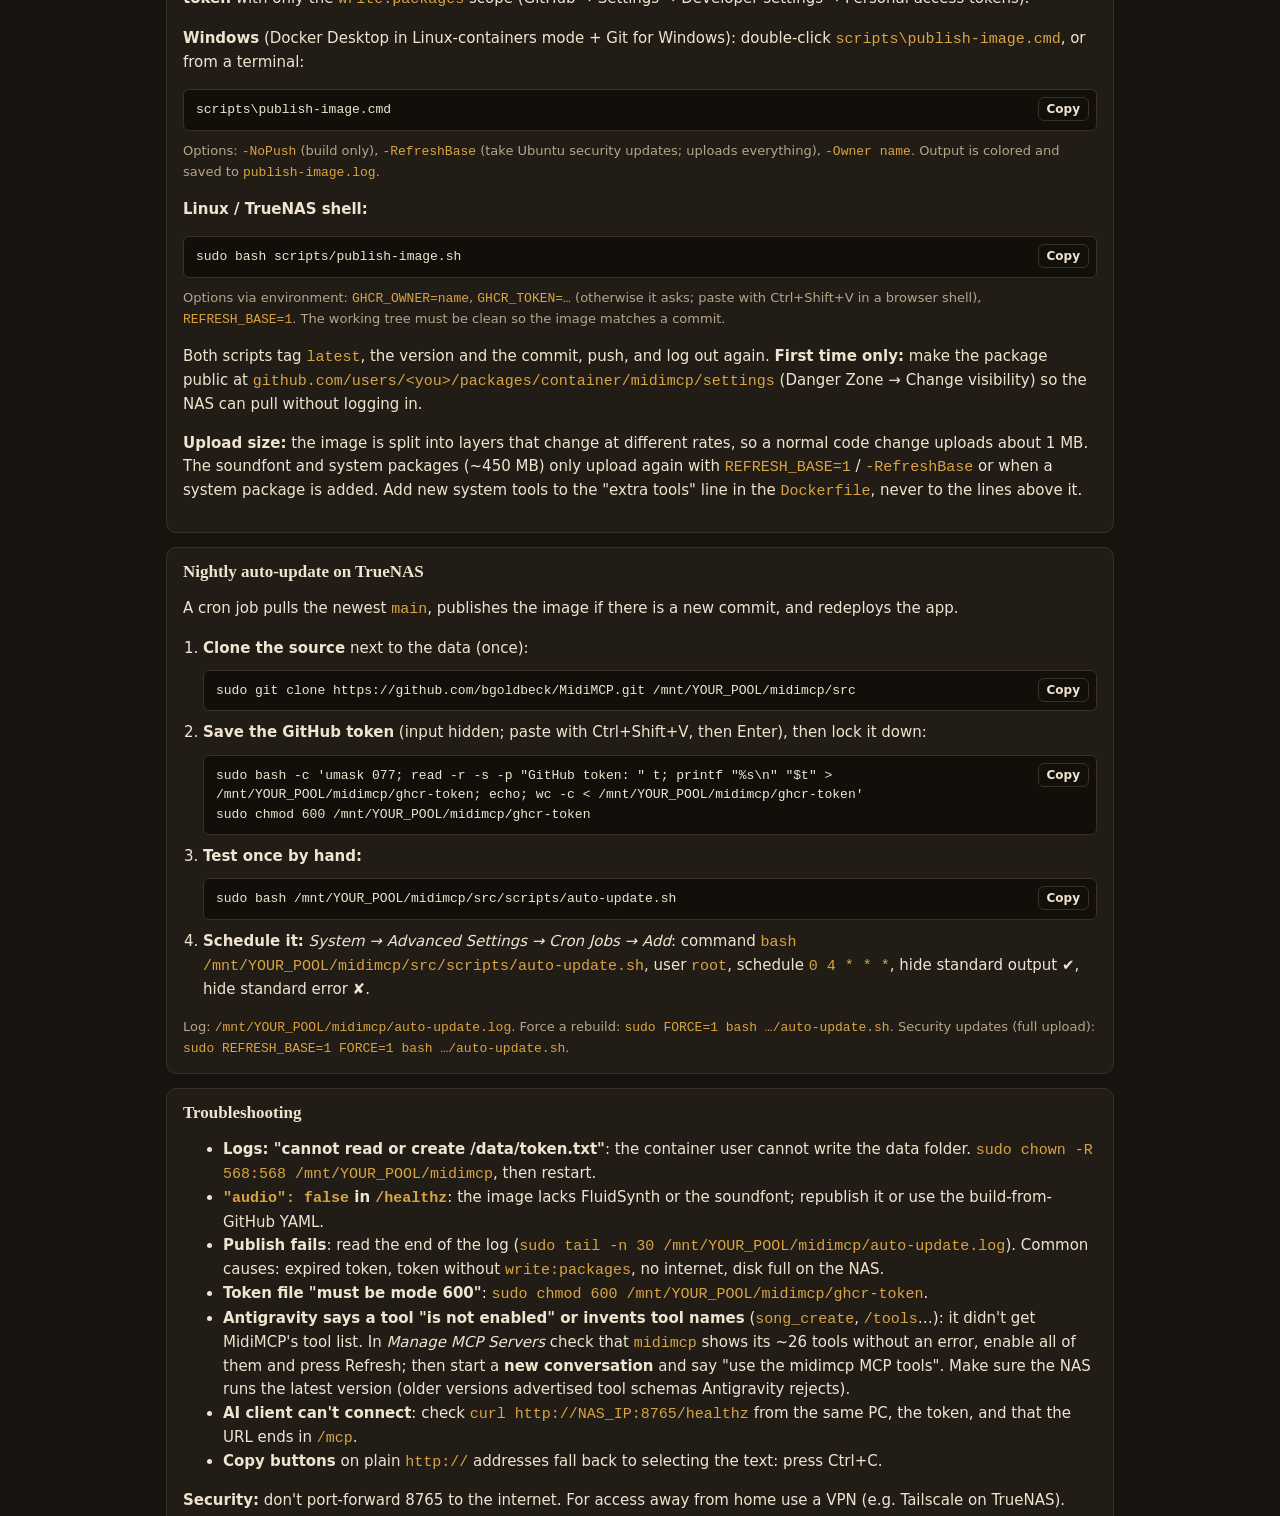
<file: src/midimcp/web/setup.html>
<!doctype html>
<html lang="en">
<head>
  <meta charset="utf-8">
  <meta name="viewport" content="width=device-width, initial-scale=1">
  <title>MidiMCP – Setup</title>
  <link rel="icon" href="icon.svg" type="image/svg+xml">
  <link rel="stylesheet" href="style.css">
  <script type="module" src="help.js"></script>
</head>
<body>
  <header class="topbar">
    <img class="logo" src="icon.svg" alt="" width="30" height="30">
    <h1>MidiMCP</h1>
    <span class="subtitle">setup</span>
    <nav class="tabs">
      <a class="tab" href="./">Songs</a>
      <a class="tab" href="./#templates">Templates</a>
      <a class="tab" href="help.html">Help</a>
      <a class="tab active" href="setup.html">Setup</a>
    </nav>
  </header>

  <main class="help">
    <nav class="card toc" aria-label="Contents">
      <strong>On this page</strong>
      <a href="#overview">How the pieces fit</a>
      <a href="#truenas">Install on TrueNAS</a>
      <a href="#docker">Install with plain Docker</a>
      <a href="#settings">Settings</a>
      <a href="#clients">Connect AI clients</a>
      <a href="#update">Updating</a>
      <a href="#data">Your data and backups</a>
      <a href="#dev">For developers</a>
      <a href="#publish">Building and publishing the image</a>
      <a href="#autoupdate">Nightly auto-update</a>
      <a href="#trouble">Troubleshooting</a>
    </nav>

    <section class="card" id="overview">
      <h2>How the pieces fit</h2>
      <ul>
        <li>One Docker container runs everything: this web page, the API, the MCP endpoint your AI clients talk to (<code>/mcp</code>), and the FluidSynth renderer with a General MIDI soundfont.</li>
        <li>Songs, renders, exports and your templates live in one folder mounted at <code>/data</code> (on TrueNAS: a dataset).</li>
        <li>An <strong>access token</strong> protects everything except <code>/healthz</code> and these help pages. It is generated on first start and saved as <code>token.txt</code> in the data folder.</li>
        <li>The image is published by you to <code>ghcr.io/&lt;github-user&gt;/midimcp</code> with the scripts below. No paid services or GitHub Actions are used.</li>
      </ul>
    </section>

    <section class="card" id="truenas">
      <h2>Install on TrueNAS SCALE (fresh)</h2>
      <p>TrueNAS SCALE 24.10 or later. Menu names can shift slightly between releases.</p>
      <ol class="steps">
        <li><strong>Make a dataset.</strong> <em>Datasets</em> → your pool → <em>Add Dataset</em> → name <code>midimcp</code>, preset <strong>Apps</strong> → <em>Save</em>. It appears at <code>/mnt/&lt;pool&gt;/midimcp</code>.</li>
        <li><strong>Install the app.</strong> <em>Apps</em> → <em>Discover Apps</em> → ⋮ → <em>Install via YAML</em> → name <code>midimcp</code> → paste this, changing only <code>YOUR_POOL</code>:
          <div class="recipe"><pre>services:
  midimcp:
    image: ghcr.io/bgoldbeck/midimcp:latest
    pull_policy: always
    restart: unless-stopped
    user: "568:568"
    ports:
      - "8765:8765"
    volumes:
      - /mnt/YOUR_POOL/midimcp:/data</pre></div>
          <p class="hint">Port 8765 taken? Change only the left number, e.g. <code>"8770:8765"</code>.</p>
        </li>
        <li><strong>Get the token.</strong> <em>Apps</em> → <code>midimcp</code> → <em>Logs</em> (under "Generated access token"), or in <em>System → Shell</em>:
          <div class="recipe"><pre>sudo cat /mnt/YOUR_POOL/midimcp/token.txt</pre></div>
        </li>
        <li><strong>Open the web UI</strong> at <code>http://&lt;nas-ip&gt;:8765/</code> and paste the token once.</li>
        <li><strong>Check it</strong> from any PC:
          <div class="recipe"><pre>curl http://NAS_IP:8765/healthz</pre></div>
          <p class="hint">Expect <code>"status":"ok"</code> and <code>"audio":true</code>.</p>
        </li>
      </ol>
      <p><strong>No published image yet?</strong> Use this YAML instead; TrueNAS builds the image from GitHub (a few minutes):</p>
      <div class="recipe"><pre>services:
  midimcp:
    build:
      context: https://github.com/bgoldbeck/MidiMCP.git#main
    image: midimcp:latest
    restart: unless-stopped
    user: "568:568"
    ports:
      - "8765:8765"
    volumes:
      - /mnt/YOUR_POOL/midimcp:/data</pre></div>
    </section>

    <section class="card" id="docker">
      <h2>Install with plain Docker (any Linux, Windows or Mac)</h2>
      <p><strong>Option A: run the published image.</strong> Make a data folder the container user (UID 568) can write, then start it:</p>
      <div class="recipe"><pre>mkdir -p ~/midimcp-data && sudo chown 568:568 ~/midimcp-data
docker run -d --name midimcp --restart unless-stopped \
  -p 8765:8765 -v ~/midimcp-data:/data \
  ghcr.io/bgoldbeck/midimcp:latest
docker exec midimcp cat /data/token.txt</pre></div>
      <p class="hint">Docker Desktop on Windows/Mac: skip the <code>chown</code> and add <code>--user root</code> if the logs say the token file cannot be created; or run as yourself with <code>--user "$(id -u):$(id -g)"</code> on Linux.</p>
      <p><strong>Option B: build from source with Docker Compose.</strong></p>
      <div class="recipe"><pre>git clone https://github.com/bgoldbeck/MidiMCP.git
cd MidiMCP
docker compose up -d --build
docker compose exec midimcp cat /data/token.txt</pre></div>
      <p class="hint">Data goes to <code>./data</code>. Compose reads <code>PUID</code>, <code>PGID</code>, <code>MIDIMCP_DATA_PATH</code>, <code>MIDIMCP_PORT</code>, <code>MIDIMCP_TOKEN</code> and <code>MIDIMCP_LOG_LEVEL</code> from your environment or a <code>.env</code> file.</p>
    </section>

    <section class="card" id="settings">
      <h2>Settings (environment variables)</h2>
      <table class="tpl-table">
        <thead><tr><th>Variable</th><th>Default</th><th>What it does</th></tr></thead>
        <tbody>
          <tr><td><code>MIDIMCP_TOKEN</code></td><td>generated</td><td>Your own access token (at least 16 characters) instead of the generated <code>token.txt</code>.</td></tr>
          <tr><td><code>MIDIMCP_DATA_DIR</code></td><td><code>/data</code></td><td>Where songs and renders are stored inside the container.</td></tr>
          <tr><td><code>MIDIMCP_PORT</code></td><td><code>8765</code></td><td>Port inside the container. To change the outside port, change the left side of <code>ports:</code> instead.</td></tr>
          <tr><td><code>MIDIMCP_LOG_LEVEL</code></td><td><code>INFO</code></td><td><code>DEBUG</code>, <code>INFO</code>, <code>WARNING</code> or <code>ERROR</code>.</td></tr>
          <tr><td><code>MIDIMCP_ALLOWED_HOSTS</code></td><td>(off)</td><td>Optional extra check of the Host/Origin on <code>/mcp</code>, e.g. <code>truenas.local:8765,192.168.1.140:8765</code>.</td></tr>
        </tbody>
      </table>
      <p class="hint">On TrueNAS add them to the YAML under the service: <code>environment: { MIDIMCP_TOKEN: "…" }</code>.</p>
    </section>

    <section class="card" id="clients">
      <h2>Connect AI clients</h2>
      <p><strong>Easiest:</strong> download a config with your NAS address and token already filled in. These files contain your token, so keep them private.</p>
      <div class="buttons config-downloads">
        <a class="button" data-mcp-config="antigravity" download="mcp_config.json">⬇ Antigravity (mcp_config.json)</a>
        <a class="button secondary" data-mcp-config="claude" download=".mcp.json">⬇ Claude Code (.mcp.json)</a>
        <a class="button secondary" data-mcp-config="codex" download="config.toml">⬇ Codex (config.toml)</a>
        <a class="button secondary" data-mcp-config="tools" download="midimcp-tools.json">⬇ Tool list with schemas (JSON)</a>
      </div>
      <p class="hint" data-needs-login>These buttons work after you log in once on the <a href="./">Songs page</a> in this browser.</p>
      <p><strong>Antigravity</strong> wants an <code>mcp_config.json</code>: Agent panel → … → MCP Servers → Manage MCP Servers → View raw config, paste the downloaded file's contents (or save it as <code>~/.gemini/antigravity/mcp_config.json</code>), then refresh. If you already have servers there, copy only the <code>"midimcp"</code> entry into your <code>"mcpServers"</code>.</p>
      <p>By hand: endpoint <code>http://NAS_IP:8765/mcp</code> with header <code>Authorization: Bearer YOUR_TOKEN</code>. Replace both below.</p>
      <p><strong>Claude Code</strong></p>
      <div class="recipe"><pre>claude mcp add --transport http --scope user midimcp http://NAS_IP:8765/mcp --header "Authorization: Bearer YOUR_TOKEN"</pre></div>
      <p class="hint">Stop the per-tool permission prompts by allowing <code>mcp__midimcp</code> in your Claude Code permissions.</p>
      <p><strong>OpenAI Codex</strong>: add to <code>~/.codex/config.toml</code>, then set <code>MIDIMCP_TOKEN</code> in the shell Codex runs in.</p>
      <div class="recipe"><pre>[mcp_servers.midimcp]
url = "http://NAS_IP:8765/mcp"
bearer_token_env_var = "MIDIMCP_TOKEN"</pre></div>
      <p><strong>Google Antigravity</strong>: Agent panel → … → MCP Servers → Manage → View raw config:</p>
      <div class="recipe"><pre>{
  "mcpServers": {
    "midimcp": {
      "serverUrl": "http://NAS_IP:8765/mcp",
      "headers": { "Authorization": "Bearer YOUR_TOKEN" }
    }
  }
}</pre></div>
      <p class="hint">Clients without HTTP MCP support can bridge with <code>npx -y mcp-remote http://NAS_IP:8765/mcp --allow-http --header "Authorization: Bearer YOUR_TOKEN"</code>. After an update that adds tools, restart the client so it sees them. Full guide: <code>docs/agents/connect-agents.md</code>.</p>
    </section>

    <section class="card" id="update">
      <h2>Updating</h2>
      <ul>
        <li><strong>TrueNAS:</strong> after a new image is published, <em>Apps</em> → <code>midimcp</code> → <em>Update</em> (or <em>Restart</em>; <code>pull_policy: always</code> fetches the new <code>latest</code>). Or let the <a href="#autoupdate">nightly auto-update</a> do it.</li>
        <li><strong>Plain Docker:</strong>
          <div class="recipe"><pre>docker pull ghcr.io/bgoldbeck/midimcp:latest
docker rm -f midimcp
docker run -d --name midimcp --restart unless-stopped -p 8765:8765 -v ~/midimcp-data:/data ghcr.io/bgoldbeck/midimcp:latest</pre></div>
        </li>
        <li><strong>Compose:</strong> <code>git pull && docker compose up -d --build</code>.</li>
      </ul>
      <p class="hint">Songs are never touched by updates. Older song files load in newer versions; a newer song file is refused (not misread) by an older version.</p>
    </section>

    <section class="card" id="data">
      <h2>Your data and backups</h2>
      <table class="tpl-table">
        <thead><tr><th>In the data folder</th><th>Contents</th><th>Safe to delete?</th></tr></thead>
        <tbody>
          <tr><td><code>projects/</code></td><td>Songs and every revision</td><td><strong>No</strong></td></tr>
          <tr><td><code>templates/</code></td><td>Your own templates</td><td>Only if unneeded</td></tr>
          <tr><td><code>collections.json</code></td><td>Your favorites and collections</td><td>Only to start over</td></tr>
          <tr><td><code>trash/</code></td><td>Deleted songs (move back to <code>projects/</code> to restore)</td><td>Yes</td></tr>
          <tr><td><code>token.txt</code></td><td>Access token</td><td>Delete + restart for a new one</td></tr>
          <tr><td><code>library.sqlite</code></td><td>Search index</td><td>Yes (rebuilt)</td></tr>
          <tr><td><code>renders/</code></td><td>Rendered audio cache</td><td>Yes</td></tr>
          <tr><td><code>projects/*/exports/</code></td><td>Your downloads</td><td>Yes</td></tr>
        </tbody>
      </table>
      <p>Back up the whole folder. On TrueNAS use periodic snapshots of the <code>midimcp</code> dataset (<em>Data Protection → Periodic Snapshot Tasks</em>).</p>
    </section>

    <section class="card" id="dev">
      <h2>For developers</h2>
      <p>Python 3.11+. Audio tests need FluidSynth and the FluidR3 GM soundfont (<code>sudo apt install fluidsynth fluid-soundfont-gm lame</code>); browser tests need Node.js 20+ and Playwright with Chromium. Missing tools make those tests skip, not fail.</p>
      <p><strong>Set up</strong> (Linux / macOS; on Windows use <code>py -m venv .venv</code> and <code>.venv\Scripts\Activate.ps1</code>):</p>
      <div class="recipe"><pre>git clone https://github.com/bgoldbeck/MidiMCP.git
cd MidiMCP
python3 -m venv .venv
source .venv/bin/activate
python -m pip install -e ".[dev]"</pre></div>
      <p><strong>Run the server locally</strong> (web UI at <code>http://localhost:8765/</code>):</p>
      <div class="recipe"><pre>MIDIMCP_TOKEN=dev-token-0123456789 MIDIMCP_DATA_DIR=./data python -m midimcp serve</pre></div>
      <p class="hint">For a client that only speaks stdio MCP: <code>python -m midimcp stdio</code>.</p>
      <p><strong>Checks</strong> (all must pass before a pull request; there is no hosted CI):</p>
      <div class="recipe"><pre>python -m ruff check .
python -m ruff format --check .
python -m pytest</pre></div>
      <p><strong>Workflow:</strong> one branch per change named <code>feature/…</code>, <code>fix/…</code> or <code>docs/…</code>, starting with a pushed "Start:" commit; run the checks; open a pull request into <code>main</code> describing what changed and how it was tested; merge. Design notes live in <code>docs/reference/</code>, the feature order in <code>docs/ROADMAP.md</code>.</p>
      <p><strong>Where things are:</strong> <code>src/midimcp/service/</code> (the only code that changes songs), <code>mcp_server.py</code> (AI tools), <code>web_api.py</code> + <code>web/</code> (this UI), <code>render.py</code> (FluidSynth), <code>templates.py</code> + <code>template_styles.py</code>, <code>music/</code> (theory, timing, expression), <code>tests/</code>, <code>web-tests/</code>.</p>
    </section>

    <section class="card" id="publish">
      <h2>Building and publishing the image</h2>
      <p>You publish to the free GitHub Container Registry from your own machine. You need a GitHub <strong>classic personal access token</strong> with only the <code>write:packages</code> scope (GitHub → Settings → Developer settings → Personal access tokens).</p>
      <p><strong>Windows</strong> (Docker Desktop in Linux-containers mode + Git for Windows): double-click <code>scripts\publish-image.cmd</code>, or from a terminal:</p>
      <div class="recipe"><pre>scripts\publish-image.cmd</pre></div>
      <p class="hint">Options: <code>-NoPush</code> (build only), <code>-RefreshBase</code> (take Ubuntu security updates; uploads everything), <code>-Owner name</code>. Output is colored and saved to <code>publish-image.log</code>.</p>
      <p><strong>Linux / TrueNAS shell:</strong></p>
      <div class="recipe"><pre>sudo bash scripts/publish-image.sh</pre></div>
      <p class="hint">Options via environment: <code>GHCR_OWNER=name</code>, <code>GHCR_TOKEN=…</code> (otherwise it asks; paste with Ctrl+Shift+V in a browser shell), <code>REFRESH_BASE=1</code>. The working tree must be clean so the image matches a commit.</p>
      <p>Both scripts tag <code>latest</code>, the version and the commit, push, and log out again. <strong>First time only:</strong> make the package public at <code>github.com/users/&lt;you&gt;/packages/container/midimcp/settings</code> (Danger Zone → Change visibility) so the NAS can pull without logging in.</p>
      <p><strong>Upload size:</strong> the image is split into layers that change at different rates, so a normal code change uploads about 1 MB. The soundfont and system packages (~450 MB) only upload again with <code>REFRESH_BASE=1</code> / <code>-RefreshBase</code> or when a system package is added. Add new system tools to the "extra tools" line in the <code>Dockerfile</code>, never to the lines above it.</p>
    </section>

    <section class="card" id="autoupdate">
      <h2>Nightly auto-update on TrueNAS</h2>
      <p>A cron job pulls the newest <code>main</code>, publishes the image if there is a new commit, and redeploys the app.</p>
      <ol class="steps">
        <li><strong>Clone the source</strong> next to the data (once):
          <div class="recipe"><pre>sudo git clone https://github.com/bgoldbeck/MidiMCP.git /mnt/YOUR_POOL/midimcp/src</pre></div>
        </li>
        <li><strong>Save the GitHub token</strong> (input hidden; paste with Ctrl+Shift+V, then Enter), then lock it down:
          <div class="recipe"><pre>sudo bash -c 'umask 077; read -r -s -p "GitHub token: " t; printf "%s\n" "$t" &gt; /mnt/YOUR_POOL/midimcp/ghcr-token; echo; wc -c &lt; /mnt/YOUR_POOL/midimcp/ghcr-token'
sudo chmod 600 /mnt/YOUR_POOL/midimcp/ghcr-token</pre></div>
        </li>
        <li><strong>Test once by hand:</strong>
          <div class="recipe"><pre>sudo bash /mnt/YOUR_POOL/midimcp/src/scripts/auto-update.sh</pre></div>
        </li>
        <li><strong>Schedule it:</strong> <em>System → Advanced Settings → Cron Jobs → Add</em>: command <code>bash /mnt/YOUR_POOL/midimcp/src/scripts/auto-update.sh</code>, user <code>root</code>, schedule <code>0 4 * * *</code>, hide standard output ✔, hide standard error ✘.</li>
      </ol>
      <p class="hint">Log: <code>/mnt/YOUR_POOL/midimcp/auto-update.log</code>. Force a rebuild: <code>sudo FORCE=1 bash …/auto-update.sh</code>. Security updates (full upload): <code>sudo REFRESH_BASE=1 FORCE=1 bash …/auto-update.sh</code>.</p>
    </section>

    <section class="card" id="trouble">
      <h2>Troubleshooting</h2>
      <ul>
        <li><strong>Logs: "cannot read or create /data/token.txt"</strong>: the container user cannot write the data folder. <code>sudo chown -R 568:568 /mnt/YOUR_POOL/midimcp</code>, then restart.</li>
        <li><strong><code>"audio": false</code> in <code>/healthz</code></strong>: the image lacks FluidSynth or the soundfont; republish it or use the build-from-GitHub YAML.</li>
        <li><strong>Publish fails</strong>: read the end of the log (<code>sudo tail -n 30 /mnt/YOUR_POOL/midimcp/auto-update.log</code>). Common causes: expired token, token without <code>write:packages</code>, no internet, disk full on the NAS.</li>
        <li><strong>Token file "must be mode 600"</strong>: <code>sudo chmod 600 /mnt/YOUR_POOL/midimcp/ghcr-token</code>.</li>
        <li><strong>Antigravity says a tool "is not enabled" or invents tool names</strong> (<code>song_create</code>, <code>/tools</code>…): it didn't get MidiMCP's tool list. In <em>Manage MCP Servers</em> check that <code>midimcp</code> shows its ~26 tools without an error, enable all of them and press Refresh; then start a <strong>new conversation</strong> and say "use the midimcp MCP tools". Make sure the NAS runs the latest version (older versions advertised tool schemas Antigravity rejects).</li>
        <li><strong>AI client can't connect</strong>: check <code>curl http://NAS_IP:8765/healthz</code> from the same PC, the token, and that the URL ends in <code>/mcp</code>.</li>
        <li><strong>Copy buttons</strong> on plain <code>http://</code> addresses fall back to selecting the text: press Ctrl+C.</li>
      </ul>
      <p><strong>Security:</strong> don't port-forward 8765 to the internet. For access away from home use a VPN (e.g. Tailscale on TrueNAS).</p>
    </section>
  </main>
</body>
</html>
</file>
<file: src/midimcp/web/style.css>
:root {
  --bg: #17130f; --panel: #221c16; --ink: #efe4cf; --muted: #b5a68b;
  --accent: #d9a441; --accent-ink: #1d1508; --danger: #e0715a; --ok: #8fbf6a; --line: #3a3026;
  color-scheme: dark;
}
* { box-sizing: border-box; }
[hidden] { display: none !important; }
body { margin: 0; font: 15px/1.45 system-ui, sans-serif; background: var(--bg); color: var(--ink); }
.topbar { display: flex; align-items: center; gap: 12px; padding: 10px 16px; border-bottom: 1px solid var(--line); }
.topbar h1 { font: 600 20px Georgia, serif; margin: 0; letter-spacing: .5px; color: var(--accent); }
.card { background: var(--panel); border: 1px solid var(--line); border-radius: 10px; padding: 14px 16px; margin: 14px 16px; }
h2 { margin: 0 0 8px; font: 600 17px Georgia, serif; }
label { color: var(--muted); }
select, input[type=password], input[type=text], input[type=search] {
  background: #120f0b; color: var(--ink); border: 1px solid var(--line); border-radius: 6px; padding: 6px 8px; font: inherit;
}
button { background: var(--accent); color: var(--accent-ink); border: 0; border-radius: 6px; padding: 7px 12px; font: 600 14px system-ui; cursor: pointer; }
button:disabled { opacity: .45; cursor: default; }
button.secondary { background: transparent; color: var(--ink); border: 1px solid var(--line); }
button.link { background: none; color: var(--muted); text-decoration: underline; padding: 0; margin-left: auto; }
.inline { display: inline-flex; align-items: center; gap: 6px; margin-left: 10px; }
.buttons { display: flex; flex-wrap: wrap; align-items: center; gap: 8px; }
#seek { width: 100%; margin: 14px 0 6px; accent-color: var(--accent); }
.readout { display: flex; flex-wrap: wrap; gap: 16px; align-items: center; color: var(--muted); }
.readout strong { color: var(--ink); }
.pill { font-size: 12px; padding: 2px 8px; border-radius: 99px; border: 1px solid var(--line); color: var(--muted); }
.pill.ok { color: var(--ok); border-color: var(--ok); }
.pill.busy { color: var(--accent); border-color: var(--accent); }
.meta, .hint { color: var(--muted); margin: 6px 0 0; font-size: 13px; }
.error { color: var(--danger); margin: 14px 16px; }
code { color: var(--accent); }
form { display: flex; gap: 8px; flex-wrap: wrap; }

/* ---- feature 13 layout ---- */
.subtitle { color: var(--muted); font-size: 13px; }
.topbar .pill { margin-left: 4px; }
.narrow { max-width: 560px; margin: 40px auto; }
.layout { display: grid; grid-template-columns: 280px 1fr; align-items: start; }
.library { position: sticky; top: 0; max-height: calc(100vh - 28px); overflow: auto; }
.library input[type=search] { width: 100%; margin-bottom: 10px; }
.workspace { min-width: 0; }
.workspace .card { margin-left: 0; }
.project-list { list-style: none; margin: 0; padding: 0; }
.project-list li { padding: 8px 10px; border-radius: 8px; cursor: pointer; border: 1px solid transparent; }
.project-list li:hover { background: #2b231b; }
.project-list li.active { border-color: var(--accent); background: #2b231b; }
.project-list .title { display: block; color: var(--ink); font-weight: 600; }
.project-list .sub { display: block; color: var(--muted); font-size: 12px; }
.song-head { display: flex; justify-content: space-between; align-items: start; gap: 12px; }
.song-head h2 { font-size: 22px; }
h3 { margin: 0; font: 600 15px Georgia, serif; }
.section-head { display: flex; justify-content: space-between; align-items: baseline; margin-bottom: 10px; }
.banner { margin: 0 16px 0 0; padding: 10px 14px; border-radius: 8px; background: #3a2d14; border: 1px solid var(--accent);
  display: flex; gap: 12px; align-items: center; justify-content: space-between; }
.readout { margin-top: 10px; }
.overview { position: relative; width: 100%; cursor: pointer; }
.overview svg { display: block; width: 100%; height: auto; }
.overview .lane { fill: #1b1611; }
.overview .note { opacity: .9; }
.overview .bar-line { stroke: var(--line); stroke-width: 1; }
.overview .bar-label { fill: var(--muted); font-size: 10px; }
.overview .section { fill: rgba(217,164,65,.08); }
.overview .section-label { fill: var(--accent); font-size: 11px; }
.overview .loop { fill: none; stroke: var(--ok); stroke-dasharray: 4 3; }
.overview .playhead { stroke: #fff; stroke-width: 2; }
.overview .lane-label { fill: var(--ink); font-size: 11px; }
.tracks { width: 100%; border-collapse: collapse; }
.tracks th { text-align: left; color: var(--muted); font-weight: 500; font-size: 12px; padding: 4px 6px; }
.tracks td { padding: 6px; border-top: 1px solid var(--line); vertical-align: middle; }
.tracks select { max-width: 220px; }
.tracks .swatch { display: inline-block; width: 10px; height: 10px; border-radius: 3px; margin-right: 6px; }
.tracks .lock { color: var(--accent); font-size: 12px; margin-left: 6px; }
.tracks input[type=range] { width: 110px; accent-color: var(--accent); vertical-align: middle; }
.db { color: var(--muted); font-size: 12px; margin-left: 4px; }
.issues, .exports { list-style: none; margin: 0; padding: 0; }
.issues li { padding: 4px 0; font-size: 13px; }
.issues .error-item { color: var(--danger); }
.issues .warning-item { color: #e5c07b; }
.issues .ok-item { color: var(--ok); }
.exports li { padding: 4px 0; font-size: 13px; }
.exports a { color: var(--accent); }
input[type=range] { accent-color: var(--accent); }
@media (max-width: 860px) {
  .layout { grid-template-columns: 1fr; }
  .library { position: static; max-height: none; }
  .workspace .card { margin-left: 16px; }
  .banner { margin-left: 16px; }
}

.swatch.c0 { background: #d9a441; }
.swatch.c1 { background: #8fbf6a; }
.swatch.c2 { background: #6aa6d9; }
.swatch.c3 { background: #d97a6a; }
.swatch.c4 { background: #b48ad9; }
.swatch.c5 { background: #6ad9c4; }
.swatch.c6 { background: #d9d06a; }
.swatch.c7 { background: #d96ab0; }

.toast { position: fixed; top: 12px; left: 50%; transform: translateX(-50%); z-index: 10; max-width: min(720px, 92vw);
  background: #3a1d17; color: #ffd9cf; border: 1px solid var(--danger); border-radius: 8px; padding: 10px 14px;
  display: flex; gap: 14px; align-items: start; box-shadow: 0 6px 24px rgba(0,0,0,.5); }
.toast .link { margin-left: 0; color: #ffd9cf; text-decoration: none; }

.head-actions { display: flex; flex-direction: column; align-items: end; gap: 8px; }
button.danger { background: transparent; color: var(--danger); border: 1px solid var(--danger); font-weight: 500; }
button.danger:hover { background: #3a1d17; }
.tracks .role { color: var(--muted); font-size: 11px; margin-left: 6px; border: 1px solid var(--line); border-radius: 99px; padding: 0 6px; }

.overview .ruler { fill: #15110d; }
.overview .ruler-title { fill: var(--muted); font-size: 10px; }
.overview .bar-label { font-size: 11px; }
.overview .lane-label { font-size: 12px; }
.overview .lane-swatch.c0 { fill: #d9a441; }
.overview .lane-swatch.c1 { fill: #8fbf6a; }
.overview .lane-swatch.c2 { fill: #6aa6d9; }
.overview .lane-swatch.c3 { fill: #d97a6a; }
.overview .lane-swatch.c4 { fill: #b48ad9; }
.overview .lane-swatch.c5 { fill: #6ad9c4; }
.overview .lane-swatch.c6 { fill: #d9d06a; }
.overview .lane-swatch.c7 { fill: #d96ab0; }
.topbar .logo { display: block; }
button.icon-button { background: transparent; color: var(--accent); border: 1px solid var(--line); padding: 2px 7px; margin-left: 6px; font-size: 13px; }
button.small { padding: 3px 9px; font-size: 12px; }

.tabs { display: flex; gap: 4px; margin-left: 12px; }
.tab { background: transparent; color: var(--muted); border: 1px solid transparent; padding: 5px 12px; }
.tab.active { color: var(--ink); border-color: var(--accent); }
.tab:hover { color: var(--ink); }
.badge { white-space: nowrap; font-size: 11px; padding: 1px 8px; border-radius: 99px; border: 1px solid var(--line); color: var(--muted); margin-left: 8px; vertical-align: middle; }
.badge.custom { color: var(--ok); border-color: var(--ok); }
.tpl-table { width: 100%; border-collapse: collapse; margin: 6px 0 14px; font-size: 13px; }
.tpl-table th { text-align: left; color: var(--muted); font-weight: 500; padding: 4px 6px; }
.tpl-table td { padding: 5px 6px; border-top: 1px solid var(--line); vertical-align: top; }
.chords { font-family: ui-monospace, monospace; color: var(--accent); }
.numerals { font-family: ui-monospace, monospace; color: var(--muted); font-size: 12px; }
.tpl-detail h3 { margin-top: 14px; }
.tpl-detail ul { margin: 4px 0 8px 18px; padding: 0; }
.prompt-box { background: #120f0b; border: 1px solid var(--line); border-radius: 6px; padding: 8px 10px; font-family: ui-monospace, monospace; font-size: 12px; white-space: pre-wrap; }
#template-json { width: 100%; min-height: 460px; background: #120f0b; color: var(--ink); border: 1px solid var(--line); border-radius: 6px; padding: 10px; font: 12px/1.4 ui-monospace, monospace; margin-bottom: 8px; }

a.tab { text-decoration: none; display: inline-flex; align-items: center; border-radius: 6px; font: 600 14px system-ui; }
.help { max-width: 980px; margin: 0 auto; padding-bottom: 40px; }
.help .card { margin: 14px 16px; }
.help h2 { margin-bottom: 10px; }
.help p, .help li { line-height: 1.55; }
.help a { color: var(--accent); }
.toc { display: flex; flex-wrap: wrap; gap: 6px 16px; align-items: baseline; }
.toc strong { margin-right: 6px; }
.recipe { position: relative; margin: 10px 0; }
.recipe pre { background: #120f0b; border: 1px solid var(--line); border-radius: 6px; padding: 10px 12px; padding-right: 90px;
  margin: 0; white-space: pre-wrap; font: 13px/1.5 ui-monospace, monospace; color: var(--ink); }
.recipe .copy { position: absolute; top: 8px; right: 8px; }
.steps { padding-left: 20px; }
.steps li { margin-bottom: 4px; }

.download-group { display: flex; gap: 6px; align-items: stretch; }
button.download { font-size: 15px; padding: 9px 16px; }
.download-group select { max-width: 210px; }
#download-status { max-width: 320px; text-align: right; }
#export-list-title { margin: 14px 0 4px; font-weight: 600; }
.exports a.download-link { display: inline-block; padding: 3px 8px; border: 1px solid var(--line); border-radius: 5px; text-decoration: none; }
.exports a.download-link:hover { border-color: var(--accent); }
@media (max-width: 600px) {
  .song-head { flex-direction: column; }
  .head-actions { align-items: stretch; width: 100%; }
  .download-group { flex-wrap: wrap; }
  #download-status { text-align: left; }
  .head-actions .pill { align-self: start; }
  .topbar { flex-wrap: wrap; row-gap: 8px; }
  .topbar .subtitle { display: none; }
}
@media (max-width: 600px) {
  .help .tpl-table { display: block; overflow-x: auto; }
  .help code, .recipe pre { overflow-wrap: anywhere; }
}

/* Favorites and collections */
.chips { display: flex; flex-wrap: wrap; gap: 6px; margin-bottom: 8px; }
.chip { background: transparent; color: var(--ink); border: 1px solid var(--line); border-radius: 999px; padding: 3px 10px; font: 500 12px system-ui; }
.chip.active { background: var(--accent); color: var(--accent-ink); border-color: var(--accent); }
.chip .count { opacity: .7; margin-left: 4px; }
.lib-row { display: flex; gap: 6px; align-items: center; margin-bottom: 8px; }
.lib-row select { flex: 1; min-width: 0; }
button.small { padding: 4px 8px; font-size: 12px; }
.project-list li.group { cursor: default; padding: 10px 2px 4px; border: 0; color: var(--muted); font: 600 11px system-ui; letter-spacing: .06em; text-transform: uppercase; }
.project-list li.group:hover { background: transparent; }
.project-list li.group .count { opacity: .7; margin-left: 6px; }
.project-list li.song { display: flex; gap: 8px; align-items: start; }
.project-list li.song .text { flex: 1; min-width: 0; }
button.star { background: none; border: 0; padding: 0 2px; font-size: 18px; line-height: 1.2; color: var(--muted); cursor: pointer; }
button.star.on { color: var(--accent); }
button.star:hover { color: var(--accent); }
.title-row { display: flex; align-items: center; gap: 8px; }
.title-row button.star { font-size: 24px; }
.collections-picker { margin-top: 6px; font-size: 13px; color: var(--muted); }
.collections-picker summary { cursor: pointer; }
.collections-picker label { display: block; color: var(--ink); padding: 2px 0; }
.collections-picker .new { margin-top: 6px; }
.badge { display: inline-block; border: 1px solid var(--line); border-radius: 4px; padding: 0 5px; margin-right: 4px; font-size: 11px; color: var(--muted); }

/* Links that look like buttons (downloads) */
a.button { display: inline-block; background: var(--accent); color: var(--accent-ink); border-radius: 6px; padding: 7px 12px; font: 600 14px system-ui; text-decoration: none; }
a.button.secondary { background: transparent; color: var(--ink); border: 1px solid var(--line); }
a.button:hover { filter: brightness(1.1); }
.connect-steps { margin: 10px 0 0; padding-left: 18px; }
.connect-steps li { margin-bottom: 4px; }
.track-source label { display: flex; flex-direction: column; align-items: start; gap: 3px; margin: 4px 0; font-size: 12px; color: var(--muted); }
.track-source small { display: block; max-width: 340px; }
a.button.disabled { opacity: .45; cursor: not-allowed; }
</file>
<file: src/midimcp/web/editor.css>
.note-editor { min-width: 0; }
.editor-group { border: 1px solid var(--line); border-radius: 7px; padding: 8px 12px; margin: 10px 0; min-width: 0; }
.editor-group legend, .editor-group summary { color: var(--accent); font-weight: 600; }
.editor-group summary { cursor: pointer; }
.editor-warning { color: var(--accent); border-left: 3px solid var(--accent); padding: 6px 12px; }
.editor-tools { display: flex; flex-wrap: wrap; gap: 8px; align-items: center; margin: 10px 0; }
.editor-tools label { display: inline-flex; gap: 5px; align-items: center; }
.editor-tools input[type=number] { width: 90px; background: var(--bg); color: var(--ink); border: 1px solid var(--line); padding: 5px; }
.editor-scroll { overflow: auto; max-height: 440px; border: 1px solid var(--line); touch-action: none; }
.editor-roll { display: block; background: var(--bg); user-select: none; }
.editor-ruler { display: block; position: sticky; top: 0; z-index: 2; background: var(--panel); cursor: pointer; user-select: none; border-bottom: 1px solid var(--line); }
.editor-ruler text { fill: var(--ink); font-size: 11px; pointer-events: none; }
.editor-ruler line { stroke: var(--muted); }
.editor-roll .grid { stroke: var(--line); stroke-width: 1; }
.editor-roll .snap-line { opacity: .45; }
.editor-roll text { fill: var(--muted); font-size: 10px; pointer-events: none; }
.editor-roll .editor-note { fill: var(--accent); stroke: var(--bg); cursor: grab; }
.editor-roll .editor-note.selected { fill: var(--ok); stroke: var(--ink); stroke-width: 2; }
.editor-roll .editor-note.protected { fill: var(--muted); }
.editor-roll .editor-resize-handle { fill: var(--ink); fill-opacity: .15; cursor: ew-resize; }
.editor-roll .editor-resize-handle:hover, .editor-roll .editor-resize-handle.active { fill-opacity: 1; }
.editor-roll.resizing, .editor-roll.resizing * { cursor: ew-resize; }
.editor-roll .marquee { fill: #6aa6d933; stroke: #6aa6d9; pointer-events: none; }
.editor-roll .cursor { stroke: white; pointer-events: none; }
.editor-roll .protection { fill: #e0715a22; pointer-events: none; }
.editor-prompt { width: 100%; min-height: 100px; background: var(--bg); color: var(--ink); }
.editor-status { min-height: 1.5em; color: var(--muted); }
.editor-locks { display: flex; flex-wrap: wrap; gap: 10px; }
.revert-panel { flex-basis: 100%; border: 1px solid var(--danger); border-radius: 7px; padding: 8px 12px; margin-top: 4px; }
.revert-panel .hint { margin: 0 0 8px; }
.revert-options { display: flex; flex-direction: column; gap: 4px; max-height: 220px; overflow-y: auto; margin-bottom: 8px; }
.revert-option { display: flex; gap: 8px; align-items: baseline; cursor: pointer; }
.revert-option input { flex: none; }
</file>
